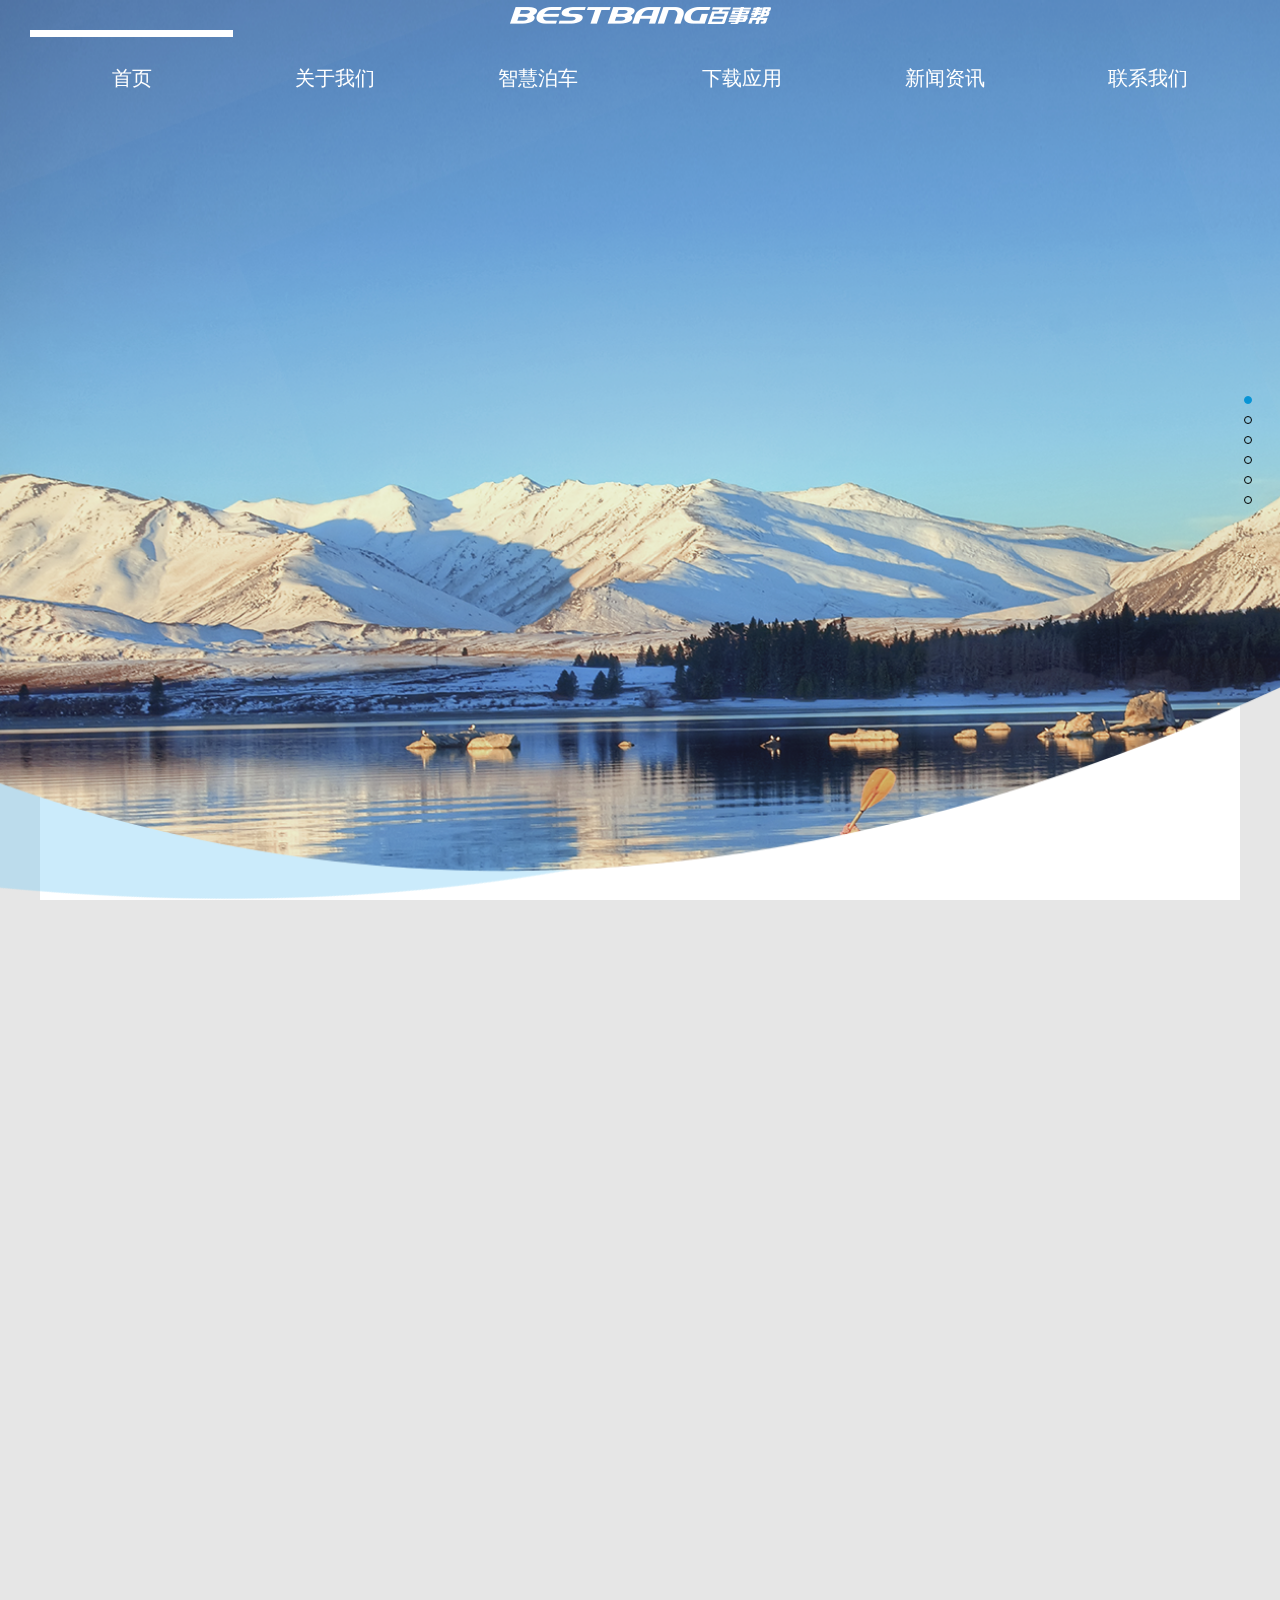
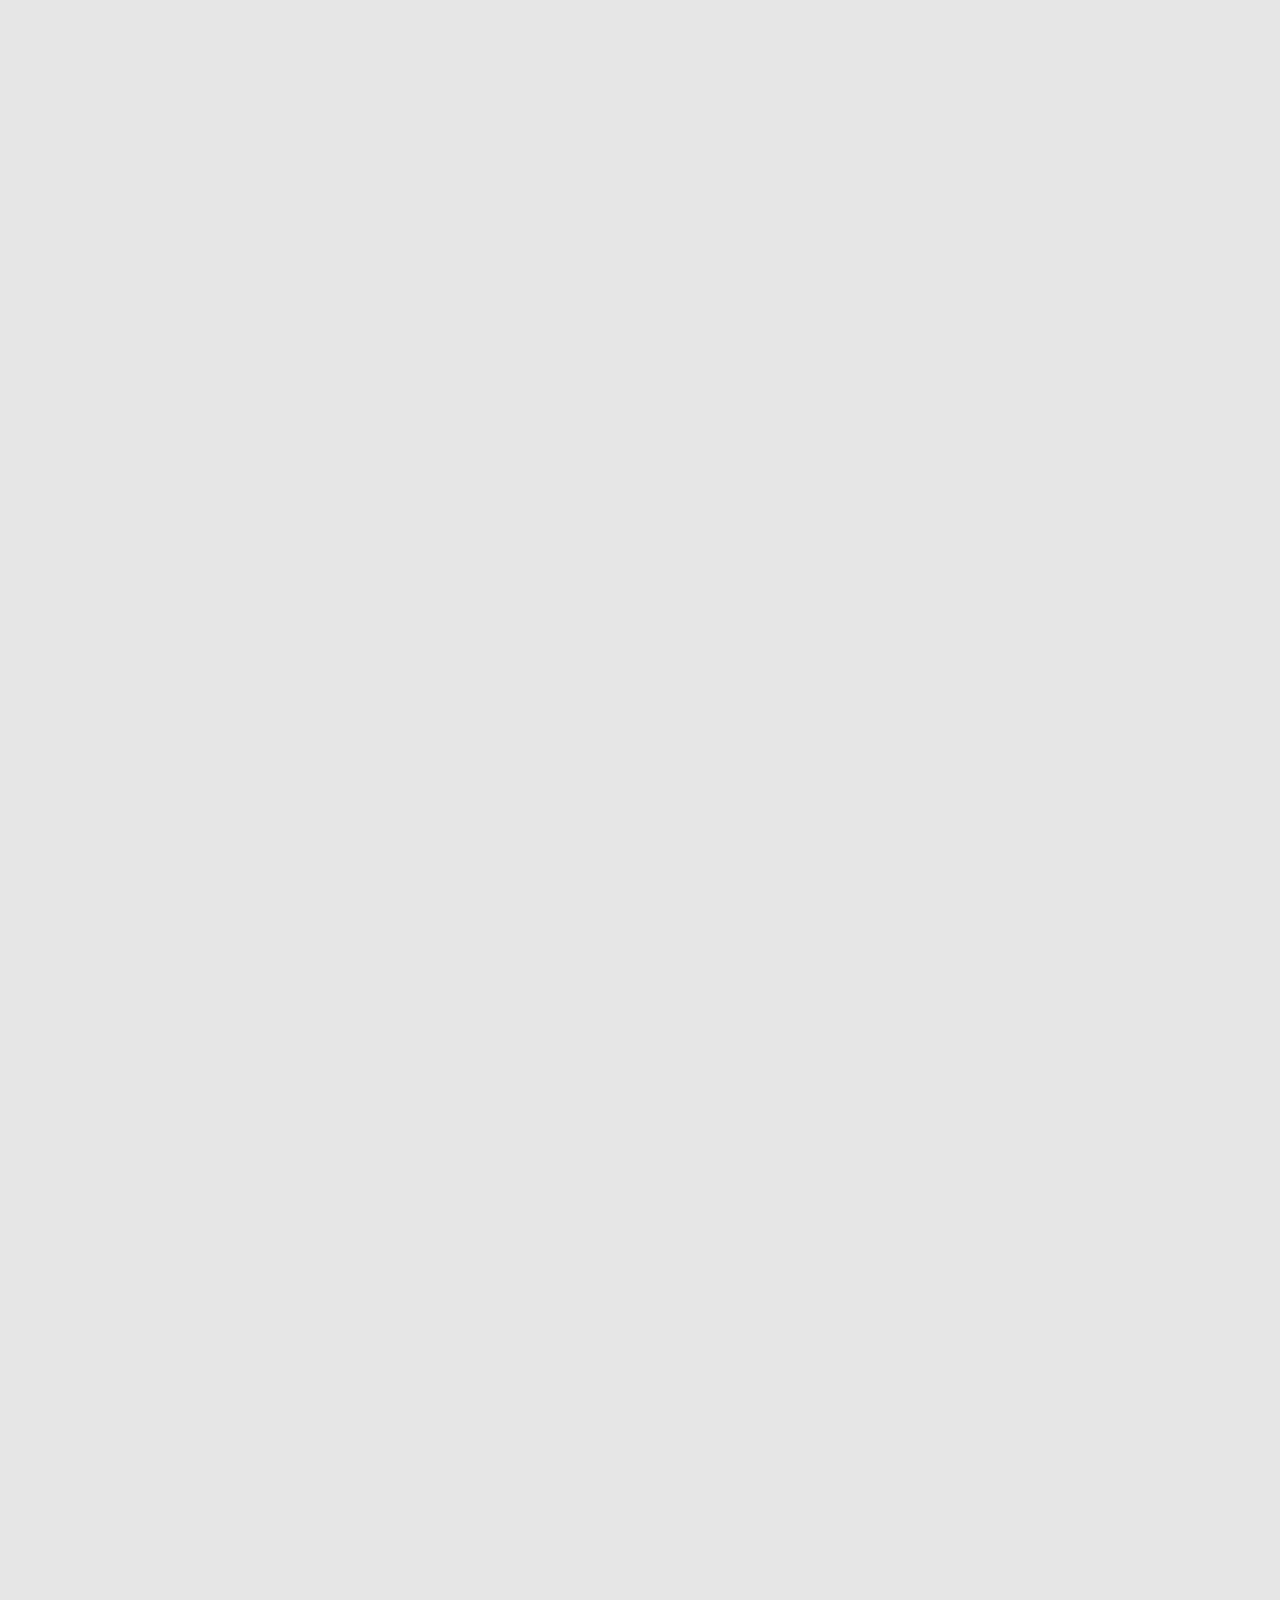
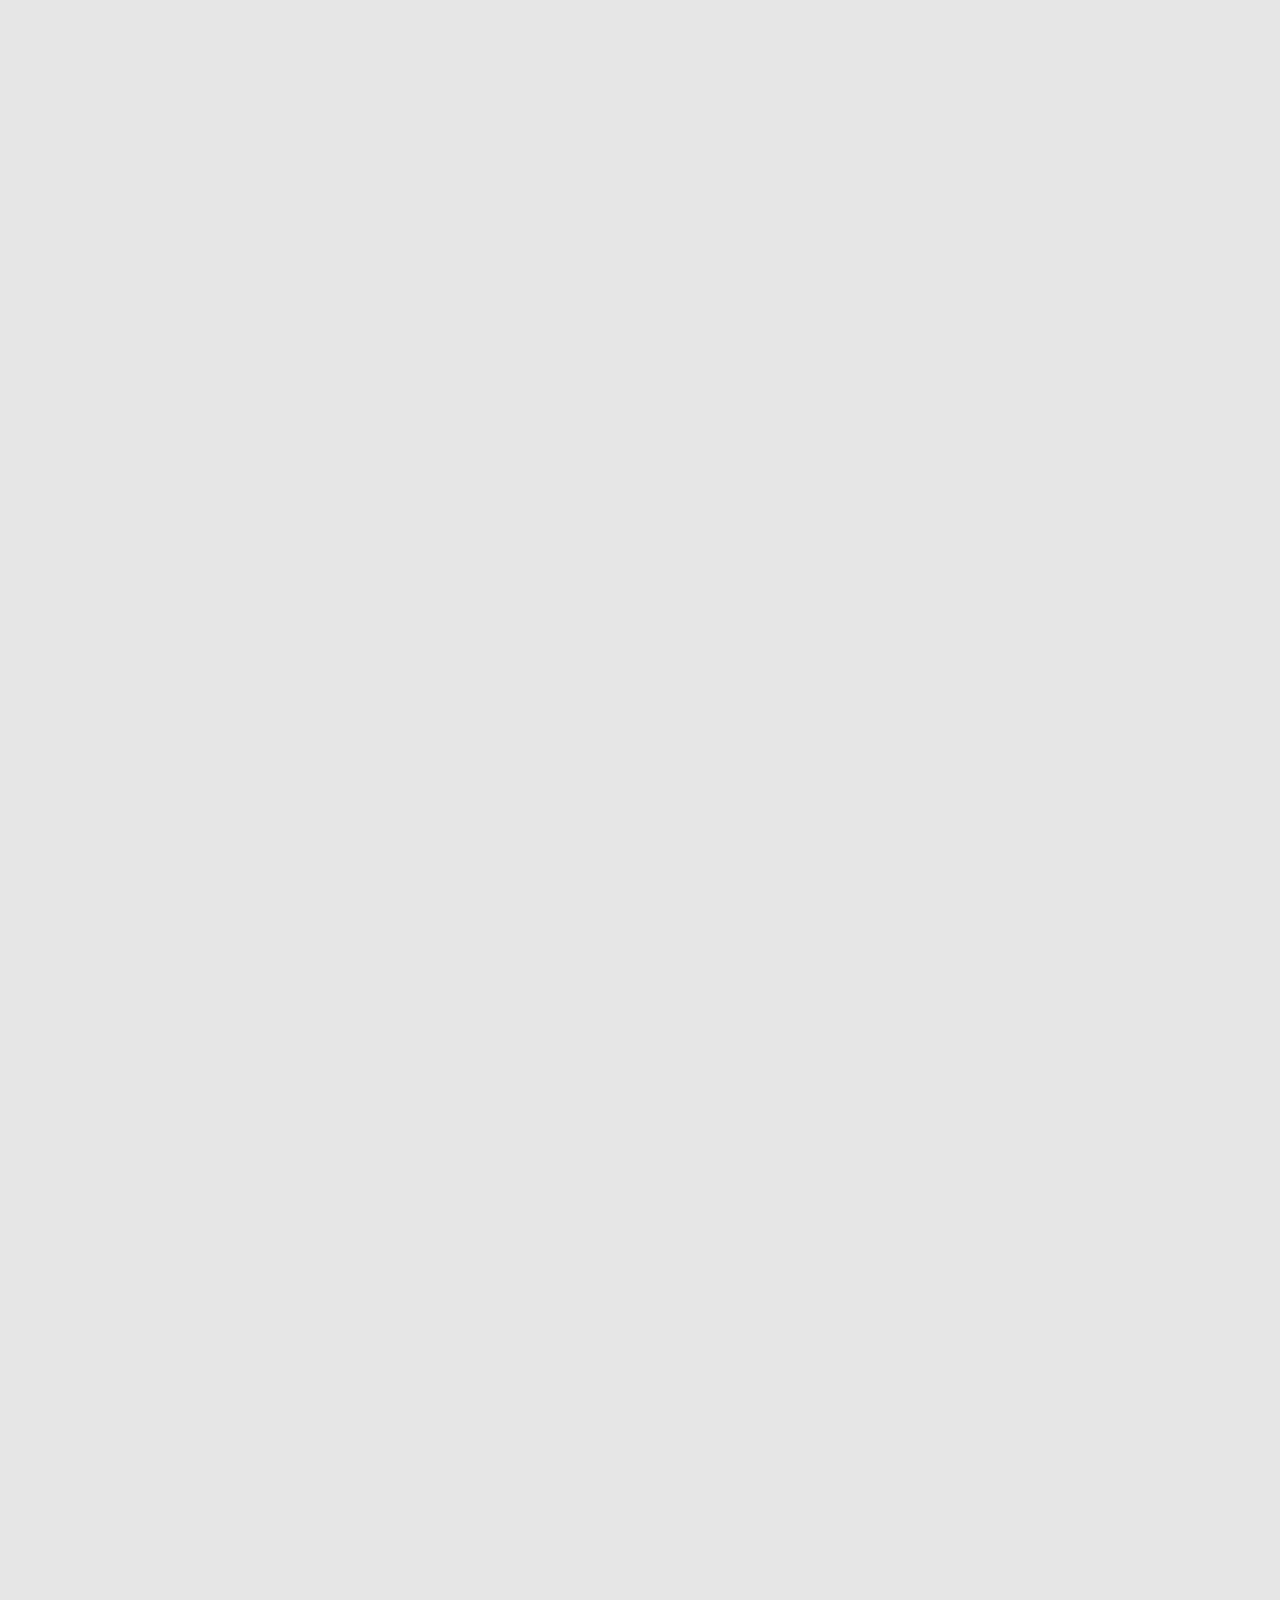
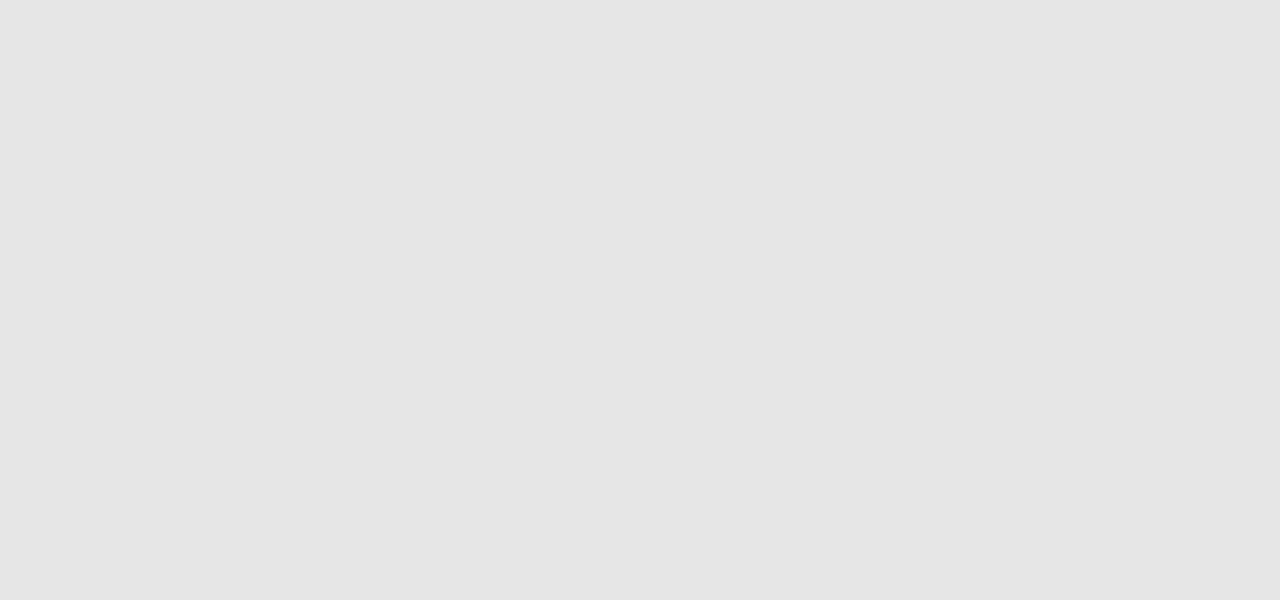
<file: BESTBANG/index.html>
<!doctype html>
<html lang="en">
<head>
    <meta charset="UTF-8">
    <meta name="viewport"
          content="width=device-width, user-scalable=no, initial-scale=1.0, maximum-scale=1.0, minimum-scale=1.0">
    <meta http-equiv="X-UA-Compatible" content="ie=edge">
    <title>BESTBANG</title>
    <link rel="stylesheet" href="css/jquery.fullPage.css">
    <link rel="stylesheet" href="css/index.css">
    <link rel="stylesheet" href="css/media.css">
</head>
<body id="index">
    <!--滚动屏-->
    <div id="dowebok">
        <div class="section section1">
            <div class="first-bg"></div>
            <div class="banner">
                <img data-src="images/banner.webp" alt="">
            </div>
        </div>
        <div class="section section2">
           <div class="secondMain">
               <p class="second-title">关于我们</p>
               <div class="second-p1"></div>
               <p class="second-title1">生活不止眼前的苟且还有诗和远方</p>
               <div class="second-con">
                    <p>山西百事帮科技股份有限公司，百事帮宣传图片是山西首家也是惟一一家国家电子商务示范企业。企业成立于2011年8月，拥有独立研发前山西百事帮科技股份有限公司，百事帮宣传图片是山西首家也是惟一一家国家电子商务示范企业。企业成立于2011年8月，拥有独立研发前山西百事帮科技股份有限公司，百事帮宣传图片是山西首家也是惟一一家国家电子商务示范企业。企业成立于2011年8月，拥有独立研发前山西百事帮科技股份有限公司，百事帮宣传图片是山西首家也是惟一一家国家电子商务示范企业。企业成立于2011年8月，拥有独立研发前山西百事帮科技股份有限公司，百事帮宣传图片是山西首家也是惟一一家国家电子商务示范企业。企业成立于2011年8月，拥有独立研发前山西百事帮科技股份有限公司，百事帮宣传图片是山西首家也是惟一一家国家电子商务示范企业。企业成立于2011年8月，拥有独立研发前</p>
               </div>
           </div>
            <div class="second-yuansu">
                <img data-src="images/yuansu.png" alt="">
            </div>
        </div>
        <div class="section section3">
            <div class="thirdMain">
                <p class="second-title">智慧泊车</p>
                <div class="third-p2"></div>
                <p class="second-title1">生活不止眼前的苟且还有诗和远方</p>

            </div>
            <div class="third-con">
                <div class="third-yuan">
                    <ul>
                        <li>
                            <div class="liCon">
                                <a href="boCar.html">
                                    <div class="icon icon1">
                                        <img data-src="images/icon1.png" alt="">
                                    </div>
                                </a>
                                <div class="third-conzi">
                                    <p>ONSUL</p>
                                    <p>TANTMORE</p>
                                    <p class="third-zi-name">平台架构</p>
                                </div>
                            </div>

                        </li>
                        <li>
                            <div class="liCon">
                                <a href="boCar.html">
                                    <div class="icon icon1">
                                        <img data-src="images/icon2.png" alt="">
                                    </div>
                                </a>
                                <div class="third-conzi">
                                    <p>ONSUL</p>
                                    <p>TANTMORE</p>
                                    <p class="third-zi-name">平台架构</p>
                                </div>
                            </div>

                        </li>
                        <li>
                            <div class="liCon">
                                <a href="boCar.html">
                                    <div class="icon icon1">
                                        <img data-src="images/icon3.png" alt="">
                                    </div>
                                </a>
                                <div class="third-conzi">
                                    <p>ONSUL</p>
                                    <p>TANTMORE</p>
                                    <p class="third-zi-name">平台架构</p>
                                </div>
                            </div>

                        </li>
                        <li>
                            <div class="liCon">
                                <a href="boCar.html">
                                    <div class="icon icon1">
                                        <img data-src="images/icon4.png" alt="">
                                    </div>
                                </a>
                                <div class="third-conzi">
                                    <p>ONSUL</p>
                                    <p>TANTMORE</p>
                                    <p class="third-zi-name">平台架构</p>
                                </div>
                            </div>

                        </li>
                    </ul>
                </div>
            </div>
        </div>
        <div class="section section4">
          <div class="fourth-main">
              <p class="second-title">下载应用</p>
              <div class="fourth-p"></div>
              <p class="second-title1">生活不止眼前的苟且还有诗和远方</p>
          </div>
            <div class="fourth-con">
                <div class="slide">
                    <div class="slide1-main">
                        <ul>
                            <li>
                                <a href="">
                                    <div class="slide-p">
                                        <img data-src="images/1.png" />
                                        <span>APP</span>
                                        <h3>MEIBA 美吧</h3>
                                    </div>
                                </a>
                                <p class="slide-title">百事帮美吧</p>
                                <p class="long">美吧是针对爱美女士和男士推出的一款可以在线 就近选择美容美发店铺 浏览技师及其作品、预约 美容美发技师的一款APP应用</p>
                            </li>
                            <li>
                                <a href="">
                                    <div class="slide-p">
                                        <img data-src="images/1.png" />
                                        <span>APP</span>
                                        <h3>MEIBA 美吧</h3>
                                    </div>
                                </a>
                                <p class="slide-title">百事帮美吧</p>
                                <p class="long">美吧是针对爱美女士和男士推出的一款可以在线 就近选择美容美发店铺 浏览技师及其作品、预约 美容美发技师的一款APP应用</p>
                            </li>
                            <li>
                                <a href="">
                                    <div class="slide-p">
                                        <img data-src="images/1.png" />
                                        <span>APP</span>
                                        <h3>MEIBA 美吧</h3>
                                    </div>
                                </a>
                                <p class="slide-title">百事帮美吧</p>
                                <p class="long">美吧是针对爱美女士和男士推出的一款可以在线 就近选择美容美发店铺 浏览技师及其作品、预约 美容美发技师的一款APP应用</p>
                            </li>

                        </ul>
                    </div>
                </div>
            </div>
        </div>
        <div class="section  section5">
            <div class="fifth-right">
                <img data-src="images/fifth-right.jpg" alt="">
            </div>
           <div class="fifth-main">
                <h4>HIGH USING ADVANCED</h4>
               <p>协助伙伴创造价值，满足客户的个性需求</p>
               <p class="fifth-english">After three years development, the company has established Internet talents training bases in Beijing, Shanxi, Shanxi and other regions.
               </p>
               <div class="fifth-p">
                   <img data-src="images/fitth.png" alt="">
               </div>
           </div>

        </div>
        <div class="section  section6">
           <div class="sixth-main">
               <p class="second-title">新闻资讯</p>
               <div class="sixth-p"></div>
               <p class="second-title1">生活不止眼前的苟且还有诗和远方</p>
               <div class="sixth-con">
                    <div class="sixth-con-left">
                        <ul>
                            <li>
                                <img data-src="images/six-1.jpg" alt="">
                            </li>
                            <li><img data-src="images/banner.png" alt=""></li>
                            <li>
                                <img data-src="images/yuansu.png" alt="">
                            </li>
                        </ul>
                    </div>
                   <div class="sixth-con-right">
                       <ul>
                           <li>
                               <a href="newCon.html">
                             <div class="six-li-left">
                                 <p>01/喜宴预定APP</p>
                                 <p class="six-li-left-con">预定婚宴APP，致力于打造酒店餐饮业领域的垂直平台，专注为用
                                     户提供个性化的婚宴预订服务。与此同时又为酒店、
                                     婚庆等企业客户提供专业
                                     多样化的商务信息。将构建一个移动端APP信息等闭环</p>
                             </div>
                               <div class="six-li-right">
                                   <img data-src="images/six-1.jpg" alt="">
                               </div>
                               </a>
                           </li>
                           <li>
                               <a href="newCon.html">
                               <div class="six-li-left">
                                   <p>01/喜宴预定APP</p>
                                   <p class="six-li-left-con">预定婚宴APP，致力于打造酒店餐饮业领域的垂直平台，专注为用
                                       户提供个性化的婚宴预订服务。与此同时又为酒店、
                                       婚庆等企业客户提供专业
                                       多样化的商务信息。将构建一个移动端APP信息等闭环</p>
                               </div>
                               <div class="six-li-right">
                                   <img data-src="images/six-1.jpg" alt="">
                               </div>
                               </a>
                           </li>
                           <li>
                               <a href="newCon.html">
                               <div class="six-li-left">
                                   <p>01/喜宴预定APP</p>
                                   <p class="six-li-left-con">预定婚宴APP，致力于打造酒店餐饮业领域的垂直平台，专注为用
                                       户提供个性化的婚宴预订服务。与此同时又为酒店、
                                       婚庆等企业客户提供专业
                                       多样化的商务信息。将构建一个移动端APP信息等闭环</p>
                               </div>
                               <div class="six-li-right">
                                   <img data-src="images/six-1.jpg" alt="">
                               </div>
                               </a>
                           </li>
                       </ul>
                   </div>
               </div>
           </div>
            <div class="footer">
                <div class="footer-main">
                    <div class="footer-left">
                        <h3>BESTBANG百事帮</h3>
                        <p class="callme">请联系我们</p>
                        <p>电话：88888-8888</p>
                        <p>邮箱：8888888@qq.com</p>
                        <p>地址：山西省太原市高新电商产业园1006</p>
                    </div>
                    <div class="footer-right">
                        <p>太原市公安局小店分局备案编号:</p>
                        <p> <span> Copyright</span> <span class="mid">©</span> <span>2013-2017  DREAM</span></p>
                    </div>
                </div>
            </div>
        </div>
      <!--  <div class="section  section7">
            <div class="seven-main">
                &lt;!&ndash;    <div class="seven-p"></div>&ndash;&gt;
                <p class="second-title">联系我们</p>
                <div class="seven-pic"></div>
                <p class="second-title1">生活不止眼前的苟且还有诗和远方</p>
                <div class="seven-con">
                    <ul>
                        <li>
                            <p>400-8888</p>
                            <p>联系电话</p>
                        </li>
                        <li>
                            <p>89702834@qq.com</p>
                            <p>企业邮箱</p>
                        </li>
                        <li>
                            <p>太原市电商产业园1006</p>
                            <p>企业地址</p>
                        </li>
                        <li>
                            <p>400-8888</p>
                            <p>Began in the year  </p>
                        </li>
                    </ul>
                    <div class="yuansu"></div>

                </div>
                <div class="seven-footer">
                    <div class="seven-footer1">
                        太原市公安局小店分局备案编号:
                    </div>
                    <div class="seven-footer1">
                       <span> Copyright</span> <span class="mid">©</span> <span>2013-2017  DREAM</span>
                    </div>
                </div>
            </div>

        </div>-->

    </div>
    <!--导航-->
    <div class="navBox">
            <div class="logo"></div>
            <div class="nav nav1">
                <ul>
                    <li><a href="index.html">首页</a>
                        <div class="nav-tip"></div>
                    </li>
                    <li><a href="about.html">关于我们</a></li>
                    <li><a href="boCar.html">智慧泊车</a></li>
                    <li><a href="#">下载应用</a></li>
                    <li><a href="newsList.html">新闻资讯</a></li>
                    <li><a href="contact.html">联系我们</a></li>
                    <div class="nav-top"></div>
                </ul>
            </div>
        <div class="nav nav2">
            <ul>
                <li><a href="index.html">首页</a>
                    <div class="nav-tip"></div>
                </li>
                <li><a href="boCar.html">智慧泊车</a></li>
                <li><a href="">下载应用</a></li>
                <div class="nav-top"></div>
            </ul>
            <div class="humbuger">
                <li></li>
                <li></li>
                <li></li>
                <div class="div">
                    <li><a href="about.html">关于我们</a></li>
                    <li><a href="newsList.html">新闻资讯</a></li>
                    <li><a href="contact.html">联系我们</a></li>
                </div>
            </div>
        </div>
    </div>
</body>
<script src="js/jquery-1.8.3.min.js"></script>
<script src="js/jquery.fullpage.min.js"></script>
<script src="js/jquery.lazyload.min.js"></script>
<script src="js/index.js"></script>
<script>
    $('#dowebok').fullpage({
        sectionsColor: ['#e6e6e6', '#e6e6e6', '#e6e6e6', '#e6e6e6','#e6e6e6','#e6e6e6','#e6e6e6'],
        'navigation': true,
        navigationTooltips:['BESTBANG','关于我们','智慧泊车','下载应用','INTRDUCE','新闻资讯','联系我们'],
        afterLoad:function (anchorLink, index) {
            if(index==1){
                $("#index .navBox").css("background","");
                $(".humbuger .div").css("background","rgba(255, 255, 255, 0.49)");
            }else{
                $("#index .navBox").css("background","#7ecef4");
                $(".humbuger .div").css("background","#7ecef4");
            }
            if(index==2){
                $('#index .secondMain').css('padding-top',"200px");
                $('#index .secondMain *').css("opacity","1")
            }

            if(index==4){
                var width=$(window).width();
               if(width<400){
                   $("#index .fourth-con").css("height","553px")
               }else{
                   $("#index .fourth-con").css("height","432px")
               }


            }
            if(index==5){
                $("#index .fifth-right").css("height","678px")
            }
        },
        onLeave:function (anchorLink, index,direction) {
            if(index==1||3){
                $('#index .secondMain *').css("opacity","0")
            }
            if(index==3||5){
                $("#index .fourth-con").css("height","0")
            }
            if(index==4||6){
                $("#index .fifth-right").css("height","0")
            }
        },
        slidesNavigation:true,
    });

//屏幕小于1024取消fullpage
    $(window).resize(function(){
        autoScrolling();
    });

    function autoScrolling(){
        var $ww = $(window).width();
        if($ww < 1024){
            $.fn.fullpage.setAutoScrolling(false);
        } else {
            $.fn.fullpage.setAutoScrolling(true);
        }
    }

    autoScrolling();

    function isIE() { //ie?
        if (!!window.ActiveXObject || "ActiveXObject" in window)
        {//是ie
            $(".banner").empty();
            $(".banner").append('  <img data-src="images/banner.png" alt="">')
        }
        else{
//不是ie
        }

    }
    isIE();

    //汉堡包点击
    $(".humbuger").click(function () {
        $(".humbuger .div").slideToggle()
    })
</script>
</html>
</file>
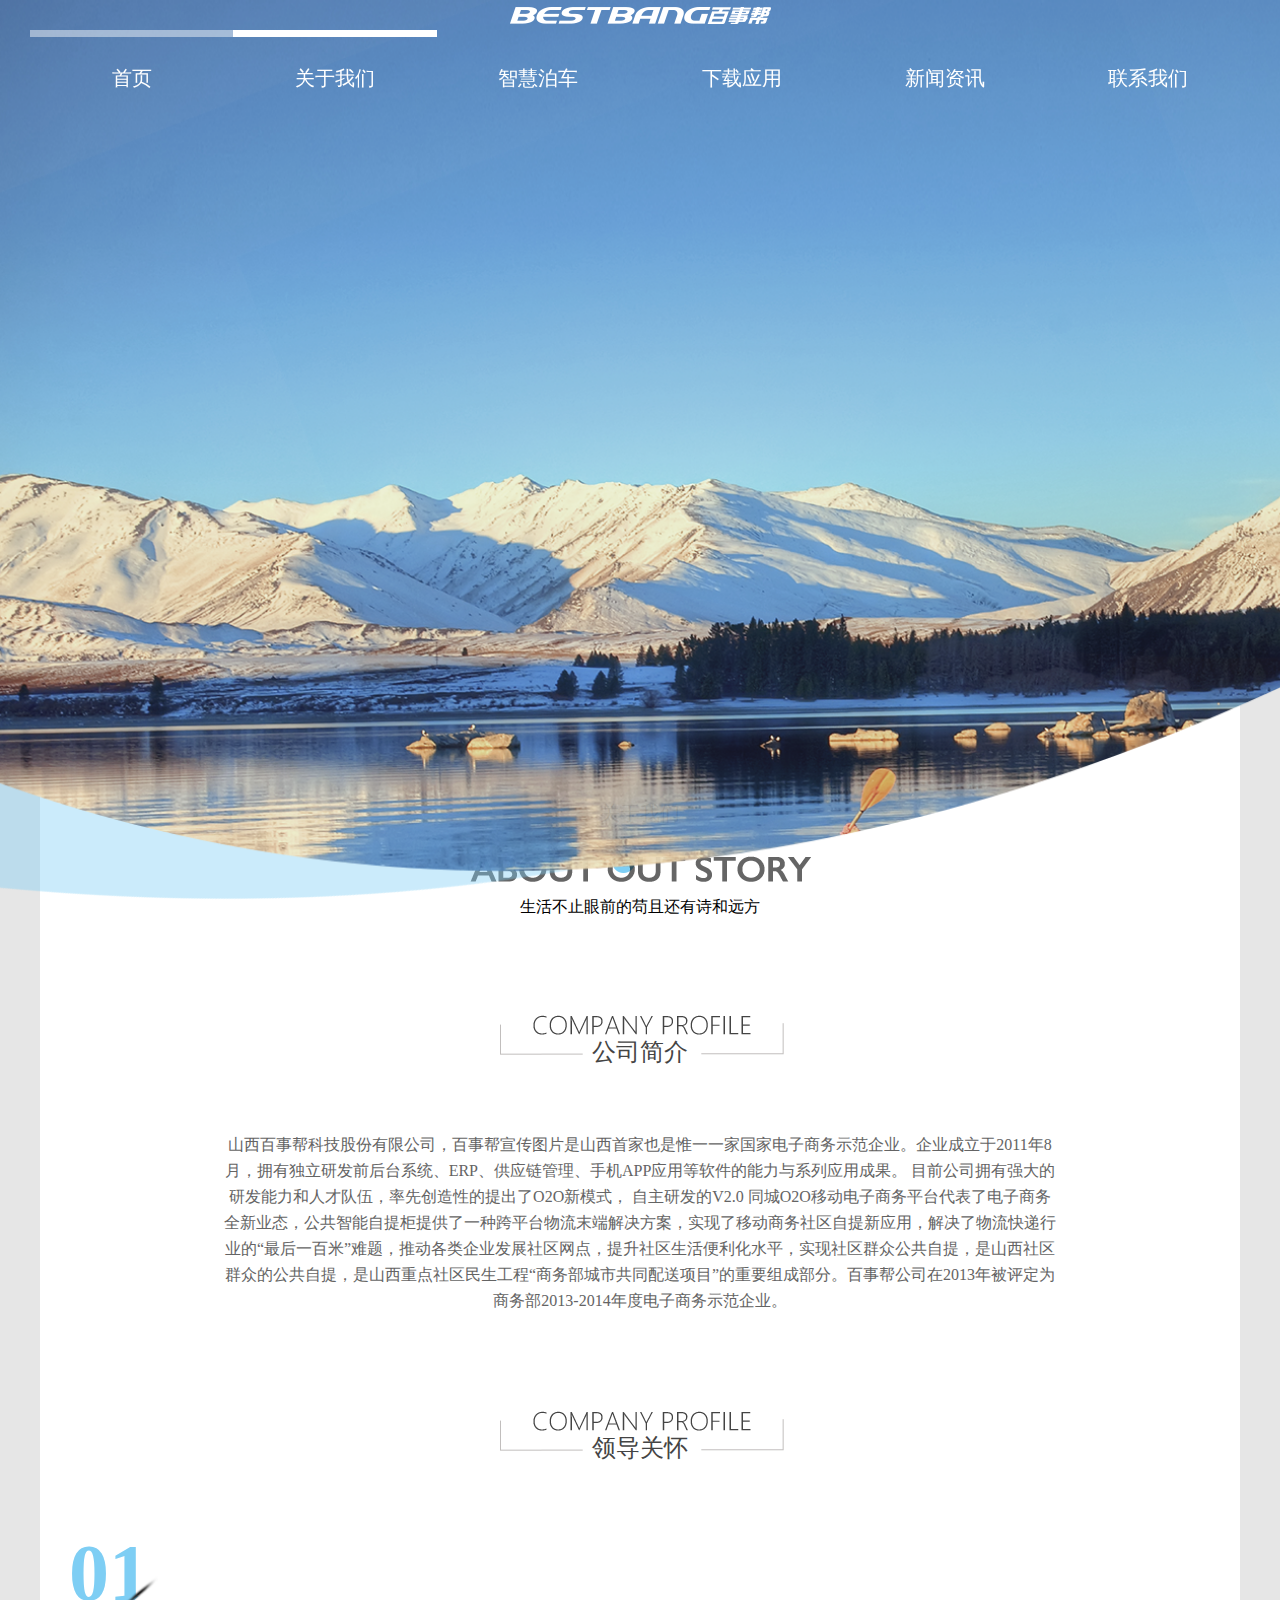
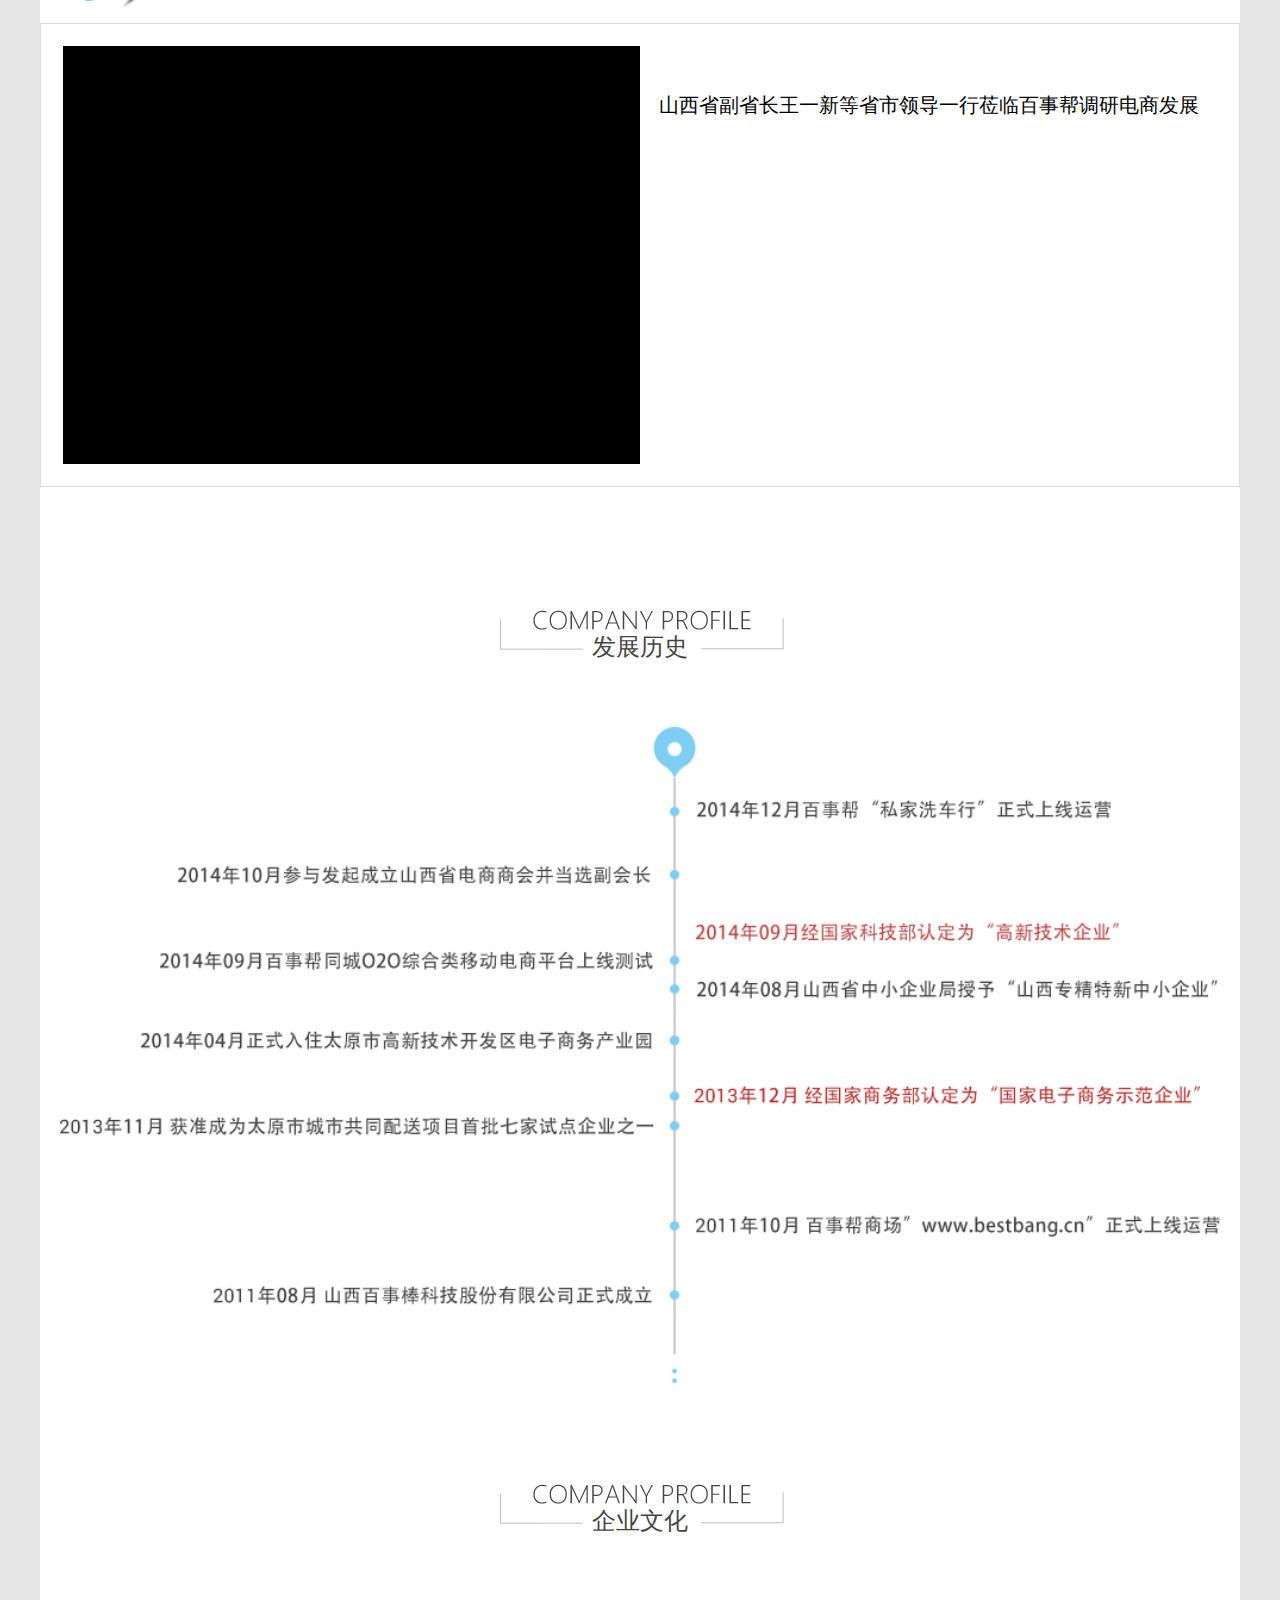
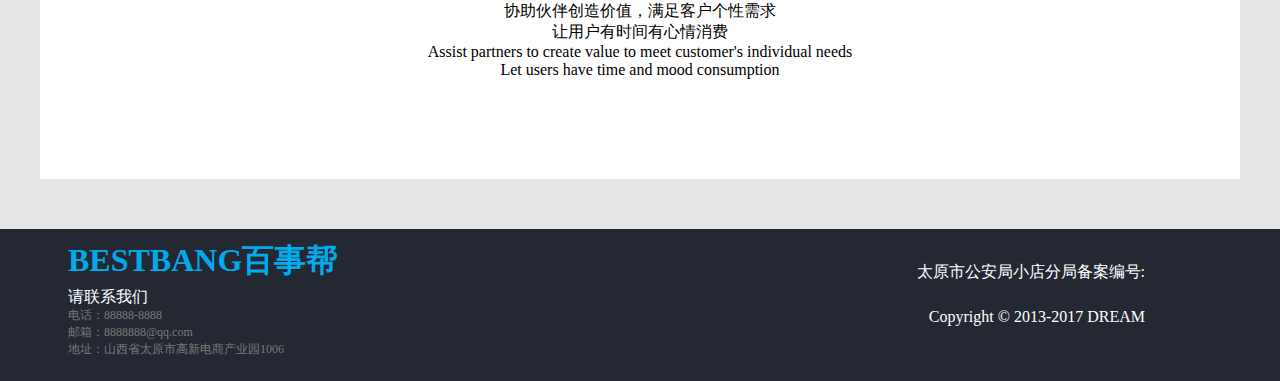
<file: BESTBANG/about.html>
<!doctype html>
<html lang="en">
<head>
    <meta charset="UTF-8">
    <meta name="viewport"
          content="width=device-width, user-scalable=no, initial-scale=1.0, maximum-scale=1.0, minimum-scale=1.0">
    <meta http-equiv="X-UA-Compatible" content="ie=edge">
    <title>关于我们</title>
    <link rel="stylesheet" href="css/index.css">
    <link rel="stylesheet" href="css/media.css">
</head>
<body id="about">
<div class="bigBox">
<div class="main">
          <p class="title">关于我们</p>
    <div class="title-p"></div>
    <p>生活不止眼前的苟且还有诗和远方</p>

    <div class="con1-title">
        <p>公司简介</p>
    </div>
    <div class="about-con1">
        <p>山西百事帮科技股份有限公司，百事帮宣传图片是山西首家也是惟一一家国家电子商务示范企业。企业成立于2011年8月，拥有独立研发前后台系统、ERP、供应链管理、手机APP应用等软件的能力与系列应用成果。 目前公司拥有强大的研发能力和人才队伍，率先创造性的提出了O2O新模式， 自主研发的V2.0 同城O2O移动电子商务平台代表了电子商务全新业态，公共智能自提柜提供了一种跨平台物流末端解决方案，实现了移动商务社区自提新应用，解决了物流快递行业的“最后一百米”难题，推动各类企业发展社区网点，提升社区生活便利化水平，实现社区群众公共自提，是山西社区群众的公共自提，是山西重点社区民生工程“商务部城市共同配送项目”的重要组成部分。百事帮公司在2013年被评定为商务部2013-2014年度电子商务示范企业。</p>
    </div>
    <div class="con1-title">
        <p>领导关怀</p>
    </div>
    <div class="con2">
        <ul>
            <li>
                <div class="xuhao">
                    <p>01</p>
                    <div class="shadow">
                        <div class="shadow1"></div>
                    </div>
                </div>
                <div class="li-con">
                    <div class="li-img"></div>
                    <div class="li-contain">
                        <p>山西省副省长王一新等省市领导一行莅临百事帮调研电商发展</p>
                    </div>
                </div>
            </li>




        </ul>
    </div>
    <div class="con1-title">
        <p>发展历史</p>
    </div>
    <div class="history-con">
        <img src="images/history.png" alt="">
        <!--<div class="history-mid">
            <div class="mid-top"></div>
            <div class="mid-bottom">
                <p>.</p>
                <p>.</p>
                <p>.</p>
            </div>
        </div>
        <div class="history-li">
            <ul>
                <li>
                    <div class="his-con">
                        <p>22四大皆空挥洒丹江口市端口号就开始就是大萨达所多实木地板快捷键什么的是的撒多客户都是你的说的是你的那么小才22222四大皆空挥洒丹江口市端口号就开始就是大萨达所多实木地板快捷键什么的是的撒多客户都是你的说的是你的那么小才222</p>
                        <div class="spot">

                        </div>
                    </div>

                </li>
                <li>
                    <div class="his-con">
                        <p>333</p>
                        <div class="spot"></div>
                    </div>
                </li>
                <li>
                    <div class="his-con">
                        <p>333</p>
                        <div class="spot"></div>
                    </div>
                </li>
                <li>
                    <div class="his-con">
                        <p>333</p>
                        <div class="spot"></div>
                    </div>
                </li> <li>
                <div class="his-con">
                    <p>333</p>
                    <div class="spot"></div>
                </div>
            </li> <li>
                <div class="his-con">
                    <p>333</p>
                    <div class="spot"></div>
                </div>
            </li> <li>
                <div class="his-con">
                    <p>333</p>
                    <div class="spot"></div>
                </div>
            </li> <li>
                <div class="his-con">
                    <p>333</p>
                    <div class="spot"></div>
                </div>
            </li> <li>
                <div class="his-con">
                    <p>333</p>
                    <div class="spot"></div>
                </div>
            </li>





            </ul>
        </div>-->
    </div>
    <div class="con1-title">
        <p>企业文化</p>
    </div>
    <div class="culture">
    <p>协助伙伴创造价值，满足客户个性需求</p>
    <p>  让用户有时间有心情消费</p>
    <p>Assist partners to create value to meet customer's individual needs</p>
    <p>  Let users have time and mood consumption</p>
    </div>
</div>
<div class="footer">
    <div class="footer-main">
        <div class="footer-left">
            <h3>BESTBANG百事帮</h3>
            <p class="callme">请联系我们</p>
            <p>电话：88888-8888</p>
            <p>邮箱：8888888@qq.com</p>
            <p>地址：山西省太原市高新电商产业园1006</p>
        </div>
        <div class="footer-right">
            <p>太原市公安局小店分局备案编号:</p>
            <p> <span> Copyright</span> <span class="mid">©</span> <span>2013-2017  DREAM</span></p>
        </div>
    </div>
</div>
</div>
<div class="banner">
    <img src="images/banner.webp" alt="">
</div>
<div class="header">
    <div class="logo"></div>
    <div class="nav nav1">
        <ul>
            <li><a href="index.html">首页</a></li>
            <li><a href="about.html">关于我们</a>
                <div class="nav-tip"></div>
            </li>
            <li><a href="boCar.html">智慧泊车</a></li>
            <li><a href="#">下载应用</a></li>
            <li><a href="newsList.html">新闻资讯</a></li>
            <li><a href="contact.html">联系我们</a></li>
            <div class="nav-top"></div>
        </ul>
    </div>
    <div class="nav nav2">
        <ul>
            <li><a href="index.html">首页</a>
            </li>
            <li><a href="boCar.html">智慧泊车</a></li>
            <li><a href="">下载应用</a></li>
            <div class="nav-top"></div>
        </ul>
        <div class="humbuger">
            <li></li>
            <li></li>
            <li></li>
            <div class="div">
                <li><a href="about.html">关于我们</a></li>
                <li><a href="newsList.html">新闻资讯</a></li>
                <li><a href="contact.html">联系我们</a></li>
            </div>
        </div>
    </div>
</div>

</body>
<script src="js/jquery-1.8.3.min.js"></script>
<script src="js/index.js"></script>
<script>
    function isIE() { //ie?
        if (!!window.ActiveXObject || "ActiveXObject" in window)
        {//是ie
            $(".banner").empty();
            $(".banner").append('  <img src="images/banner.png" alt="">')
        }
        else{
//不是ie
        }

    }
    isIE();
    $(function () {
        var historyHight=$("#about .history-li").css("height");

        $(".history-mid").css("height",historyHight);
        var scHeight=$(window).height();
        $(".banner").css("height",scHeight)
    })
    //获取历史的高度
    window.onresize=function(){
        var historyHight=$("#about .history-li").css("height");

        $(".history-mid").css("height",historyHight);
        var scHeight=$(window).height();
        $(".banner").css("height",scHeight)
    }

    //汉堡包点击
    $(".humbuger").click(function () {
        $(".humbuger .div").slideToggle()
    })

    //监听页面滚动到一定高度显示导航的背景色
    $(window).bind("scroll", function () {
        var sTop = $(window).scrollTop();
        var sTop = parseInt(sTop);
        if (sTop >= 600) {
            $(".header").css("background","#7ecef4");
            $(".navBox").css("background","#7ecef4");
            $(".humbuger .div").css("background","#7ecef4");
        }
        else {
            $(".header").css("background","unset");
            $(".navBox").css("background","unset");
            $(".humbuger .div").css("background","rgba(255, 255, 255, 0.49)");
        }
    });


</script>
</html>
</file>
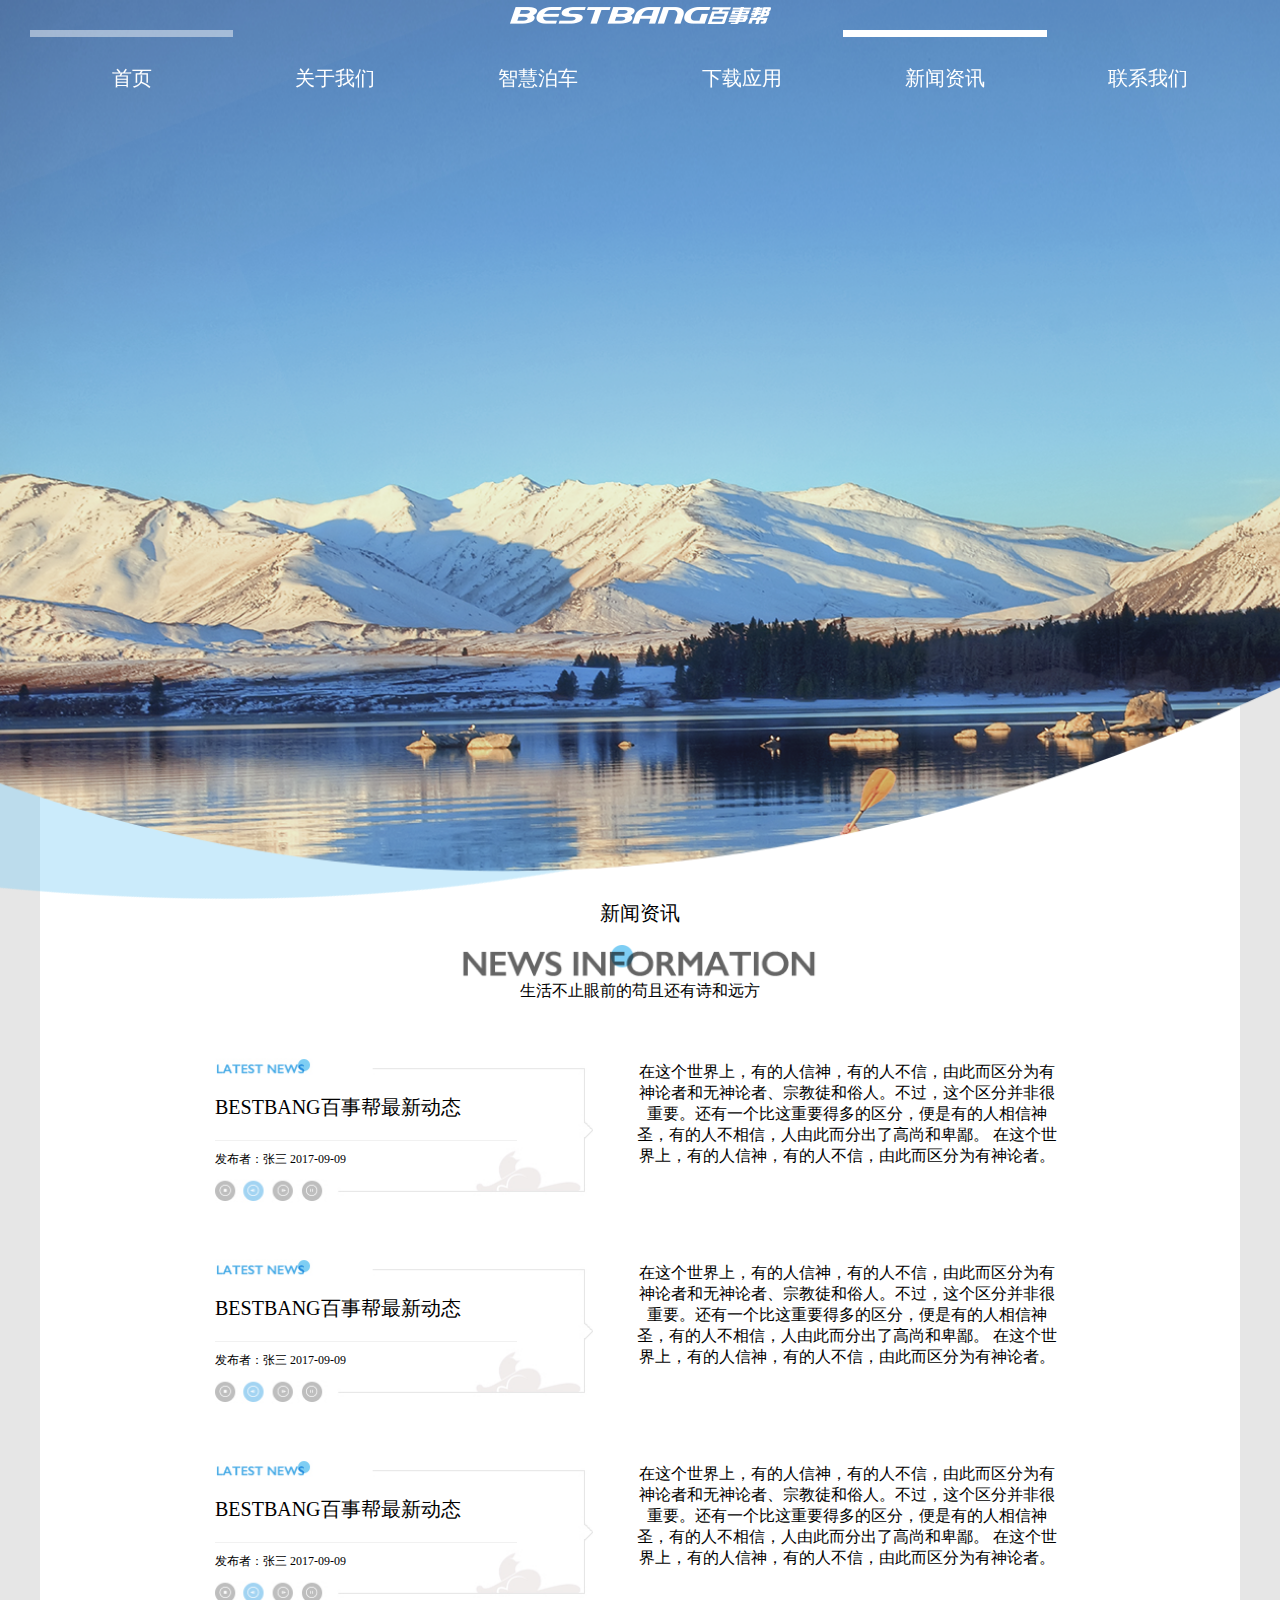
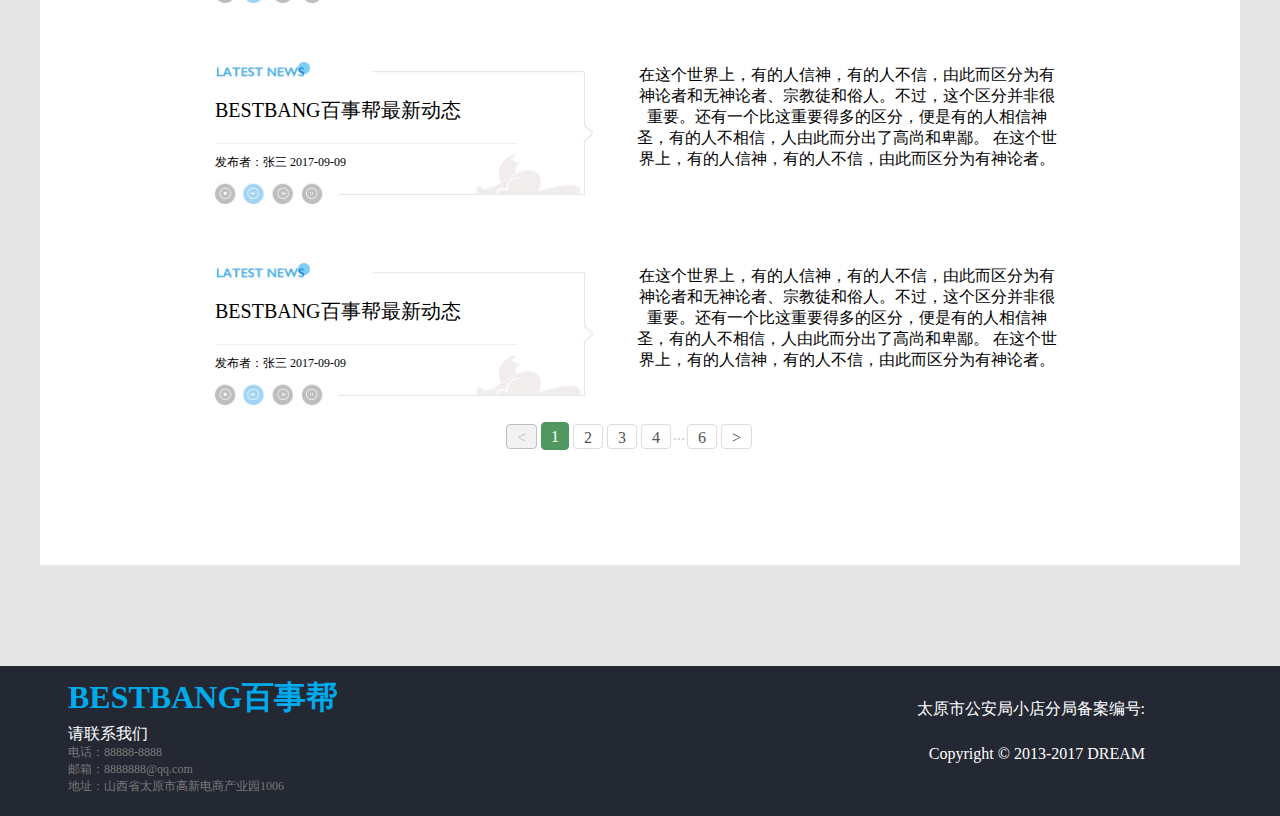
<file: BESTBANG/newsList.html>
<!doctype html>
<html lang="en">
<head>
    <meta charset="UTF-8">
    <meta name="viewport"
          content="width=device-width, user-scalable=no, initial-scale=1.0, maximum-scale=1.0, minimum-scale=1.0">
    <meta http-equiv="X-UA-Compatible" content="ie=edge">
    <title>新闻资讯</title>
    <link rel="stylesheet" href="css/index.css">
    <link rel="stylesheet" href="css/paging.css">
    <link rel="stylesheet" href="css/media.css">
</head>
<body id="newList" style="position: relative;height: auto;">
<div class="bigBox">
    <div class="main">
        <p class="title">新闻资讯</p>
        <div class="title-p"></div>
        <p>生活不止眼前的苟且还有诗和远方</p>
        <div class="listCon">
            <ul>
                <li>
                <div class="li-left">
                    <p><a href="newCon.html">BESTBANG百事帮最新动态</a></p>
                    <div class="li-fen"></div>
                    <p>发布者：<span>张三</span> <span>2017-09-09</span></p>
                </div>
                <div class="li-right">
                    <p>在这个世界上，有的人信神，有的人不信，由此而区分为有神论者和无神论者、宗教徒和俗人。不过，这个区分并非很重要。还有一个比这重要得多的区分，便是有的人相信神圣，有的人不相信，人由此而分出了高尚和卑鄙。
                        在这个世界上，有的人信神，有的人不信，由此而区分为有神论者。</p>
                </div>
            </li>
                <li>
                    <div class="li-left">
                        <p><a href="newCon.html">BESTBANG百事帮最新动态</a></p>
                        <div class="li-fen"></div>
                        <p>发布者：<span>张三</span> <span>2017-09-09</span></p>
                    </div>
                    <div class="li-right">
                        <p>在这个世界上，有的人信神，有的人不信，由此而区分为有神论者和无神论者、宗教徒和俗人。不过，这个区分并非很重要。还有一个比这重要得多的区分，便是有的人相信神圣，有的人不相信，人由此而分出了高尚和卑鄙。
                            在这个世界上，有的人信神，有的人不信，由此而区分为有神论者。</p>
                    </div>
                </li>
                <li>
                    <div class="li-left">
                        <p><a href="newCon.html">BESTBANG百事帮最新动态</a></p>
                        <div class="li-fen"></div>
                        <p>发布者：<span>张三</span> <span>2017-09-09</span></p>
                    </div>
                    <div class="li-right">
                        <p>在这个世界上，有的人信神，有的人不信，由此而区分为有神论者和无神论者、宗教徒和俗人。不过，这个区分并非很重要。还有一个比这重要得多的区分，便是有的人相信神圣，有的人不相信，人由此而分出了高尚和卑鄙。
                            在这个世界上，有的人信神，有的人不信，由此而区分为有神论者。</p>
                    </div>
                </li>
                <li>
                    <div class="li-left">
                        <p><a href="newCon.html">BESTBANG百事帮最新动态</a></p>
                        <div class="li-fen"></div>
                        <p>发布者：<span>张三</span> <span>2017-09-09</span></p>
                    </div>
                    <div class="li-right">
                        <p>在这个世界上，有的人信神，有的人不信，由此而区分为有神论者和无神论者、宗教徒和俗人。不过，这个区分并非很重要。还有一个比这重要得多的区分，便是有的人相信神圣，有的人不相信，人由此而分出了高尚和卑鄙。
                            在这个世界上，有的人信神，有的人不信，由此而区分为有神论者。</p>
                    </div>
                </li>
                <li>
                    <div class="li-left">
                        <p><a href="newCon.html">BESTBANG百事帮最新动态</a></p>
                        <div class="li-fen"></div>
                        <p>发布者：<span>张三</span> <span>2017-09-09</span></p>
                    </div>
                    <div class="li-right">
                        <p>在这个世界上，有的人信神，有的人不信，由此而区分为有神论者和无神论者、宗教徒和俗人。不过，这个区分并非很重要。还有一个比这重要得多的区分，便是有的人相信神圣，有的人不相信，人由此而分出了高尚和卑鄙。
                            在这个世界上，有的人信神，有的人不信，由此而区分为有神论者。</p>
                    </div>
                </li>
            </ul>
        </div>
        <!--分页器-->
        <div class="tcdPageCode"></div>
    </div>
</div>
<div class="footer">
    <div class="footer-main">
        <div class="footer-left">
            <h3>BESTBANG百事帮</h3>
            <p class="callme">请联系我们</p>
            <p>电话：88888-8888</p>
            <p>邮箱：8888888@qq.com</p>
            <p>地址：山西省太原市高新电商产业园1006</p>
        </div>
        <div class="footer-right">
            <p>太原市公安局小店分局备案编号:</p>
            <p> <span> Copyright</span> <span class="mid">©</span> <span>2013-2017  DREAM</span></p>
        </div>
    </div>
</div>
<div class="banner">
    <img src="images/banner.webp" alt="">
</div>
<div class="navBox">
    <div class="logo"></div>
    <div class="nav nav1">
        <ul>
            <li><a href="index.html">首页</a></li>
            <li><a href="about.html">关于我们</a></li>
            <li><a href="boCar.html">智慧泊车</a></li>
            <li><a href="#">下载应用</a></li>
            <li><a href="newsList.html">新闻资讯</a>
                <div class="nav-tip"></div>
            </li>
            <li><a href="contact.html">联系我们</a></li>
            <div class="nav-top"></div>
        </ul>
    </div>
    <div class="nav nav2">
        <ul>
            <li><a href="index.html">首页</a>
            </li>
            <li><a href="boCar.html">智慧泊车</a></li>
            <li><a href="">下载应用</a></li>
            <div class="nav-top"></div>
        </ul>
        <div class="humbuger">
            <li></li>
            <li></li>
            <li></li>
            <div class="div">
                <li><a href="about.html">关于我们</a></li>
                <li><a href="newsList.html">新闻资讯</a></li>
                <li><a href="contact.html">联系我们</a></li>
            </div>
        </div>
    </div>
</div>
</body>
<script src="js/jquery-1.8.3.min.js"></script>
<script src="js/jquery.page.js"></script>
<script src="js/index.js"></script>
<script>
    // 新闻列表页的分页器
    $(".tcdPageCode").createPage({
        pageCount:6,
        current:1,
        backFn:function(p){
            console.log(p);
        }
    });
    function isIE() { //ie?
        if (!!window.ActiveXObject || "ActiveXObject" in window)
        {//是ie
            $(".banner").empty();
            $(".banner").append('  <img src="images/banner.png" alt="">')
        }
        else{
//不是ie
        }

    }
    isIE();

    //汉堡包点击
    $(".humbuger").click(function () {
        $(".humbuger .div").slideToggle()
    })
    $(function () {
        var scHeight=$(window).height();
        $(".banner").css("height",scHeight)
    })
</script>
</html>
</file>
<file: BESTBANG/css/index.css>
/*base样式*/
html,body{
    margin:0;
    padding:0;
    width:100%;
    height:100%;
    background: #e6e6e6;
}
*{
    box-sizing: border-box;
}
ul,li{
    margin:0;
    padding:0;
    list-style: none;
}
p{
    margin:0;
    padding:0;
}
a{
    text-decoration: none;
}
/*导航*/
.navBox{
    width:100%;
    height:96px;
    position: fixed;
    top:0;
}
.banner{
    width: 100%;
    height: 830px;
/*    background: url(../images/banner.png) left no-repeat;
    background-size: cover;*/
    position: absolute;    top: 0;
    overflow: hidden;

}
.logo{
    width: 30%;
    height: 100%;
    background: url("../images/LOGO.png") center no-repeat;
    float: left;

}
.navBox{
    transition: all 0.5s linear;
    padding: 0 30px;
}
.nav{
    width:auto;
    height:100%;
   /* position: absolute;
    right:171px;*/
    float: right;
    position: relative;
}
.nav a{
    color: #fff;
}
.nav>ul{
    width:100%;
    height:100%;
    position: relative;
}
.nav>ul>li{
    width:122px;
    height:100%;
    float: left;
    text-align: center;
    line-height: 96px;
    margin-right: 48px;
    font-size: 20px;
    color: #fff;
    position: relative;
}
.nav>ul>li:last-child{
    margin-right: 0;
}
.nav .nav-top{
    width:122px;
    height:7px;
    background: rgba(255, 255, 255, 0.46);
    position: absolute;
    top:0;
    transition: all 0.5s linear;
}
.nav-tip{
    width:100%;
    height:7px;
    background: #fff;
    position: absolute;
    left:0;
    top:0;
}
.humbuger{
    width: 34px;
    height: 34px;
    position: absolute;
    right: -10px;
    top: 0;
    bottom: 0;
    margin: auto;
    display: flex;
    flex-direction: column;
    justify-content: space-around;
}
.humbuger li{
    width:100%;
    height:12%;
    background: #fff;
    border-radius: 2px;
}
    .humbuger .div{
        width: 122px;
        height: 120px;
        background: rgba(255, 255, 255, 0.49);
        position: absolute;
        top: 31px;
        right: 0;
        display: none;
    }
    .humbuger .div li{
        width:100%;
        height:33.33%;
        background: unset;
        line-height: 40px;
        text-align: center;
    }
/*footer*/
.seven-main{
    width:1200px;
    height:100%;
    margin:0 auto;
    background: #fff;
    padding-top: 194px;
}
.seven-p{
    width: 80%;
    height: 400px;
    margin: 0 auto;
    background: url("../images/seven.jpg") bottom no-repeat;
    background-size: contain;
}
.seven-pic{
    width:233px;
    height:34px;
    margin:0 auto;
    background: url("../images/seven_title.png");
}
.seven-con{
    width:1030px;
    height:64px;
    margin:0 auto;
    position: relative;
    margin-top: 62px;
}
.seven-con ul{
    width:100%;
    height:100%;
}
.seven-con>ul>li{
    width:25%;
    height:100%;
    float: left;
    text-align: center;
    line-height: 32px;
}
.yuansu{
    width:317px;
    height:157px;
    background: url("../images/yuansu.png") center no-repeat;
    position: absolute;
    left:-240px;
    top:0;
    bottom:0;
    margin:auto;
}
.seven-footer{
    width:80%;
    height:40px;
    margin:0 auto;
    margin-top: 118px;
}
.seven-footer1{
    width:50%;
    height:100%;
    float: left;
    text-align: center;
    line-height: 40px;
    color: #737373;
}
.seven-footer1 span.mid{
    color: #8ad3f5;
    font-size: 18px;
}
.footer{
    width:100%;
    height: 150px;
    background: #242833;
    position: absolute;
    bottom:0;
}
.footer-main{
    width:1200px;
    height:100%;
    margin:0 auto;
}
.footer-left{
    width:50%;
    height:100%;
    float: left;
    padding-left: 28px;
    text-align: left;
    color: #797979;
    font-size: 12px;
}
.footer-left .callme{
    color: #fff;
    font-size: 16px;
    line-height: 20px;
}
.footer-right{
    width:50%;
    height:100%;
    float: right;
    text-align: right;
    padding:20px  95px 20px 0;
    line-height: 45px;
    color: #fff;
    font-size: 16px;
}
.footer-left h3{
    margin: 10px 0 4px;
    color: #00abec;
    font-size: 32px;
}
.banner img{
  /*  width:100%;*/
    height:100%;
}
/*首页index*/
#index .banner{
    width:100%;
    height:100%;
  /*  background: url("../images/banner.png") left no-repeat;
    background-size: cover;*/
    position: absolute;
    top:0;
    overflow: hidden;
}
#index .navBox{
    width:100%;
    height:96px;
    position: fixed;
    top:0;
    padding: 0 30px;
}
#index .logo{
    width: 30%;
    height: 100%;
    background: url("../images/LOGO.png") center no-repeat;
    float: left;
}
#index .navBox{
    transition: all 0.5s linear;
}
#index .nav{
    width:auto;
    height:100%;
    /*position: absolute;
    right:171px;*/
    float: right;
    position: relative;
}
#index .nav2,.nav2{
    display: none;
}
#index .nav>ul{
    width:100%;
    height:100%;
    position: relative;
}
#index .nav>ul>li{
    width:122px;
    height:100%;
    float: left;
    text-align: center;
    line-height: 96px;
    margin-right: 48px;
    font-size: 20px;
    color: #fff;
    position: relative;
}
#index .nav>ul>li:last-child{
    margin-right: 0;
}
#index .nav .nav-top{
    width:122px;
    height:7px;
    background: rgba(255, 255, 255, 0.46);
    position: absolute;
    top:0;
    transition: all 0.5s linear;
}
#index .first-bg{
    width:1200px;
    height:100%;
    margin:0 auto;
    background: #fff;
}
/*首页第二屏*/
#index .secondMain,#index .thirdMain{
    width:1200px;
    height:100%;
    margin: 0 auto;
    background: #fff;
    padding-top: 200px;
}

#index .secondMain *{
    opacity:0;
    transition: all 1s ease-in-out;
}
#index .second-title{
    text-align: center;
    font-size: 18px;
    color: #646464;
    margin-bottom: 24px;
}
#index .second-p1{
    width:342px;
    height: 33px;
    background: url('../images/ABOUT OUT STORY.png');
    margin:0 auto 18px;
}
#index  .third-p2{
    width: 387px;
    height: 36px;
    background: url("../images/life.png");
    margin:0 auto 18px;
}
#index .fourth-p{
    width:483px;
    height:34px;
    background: url("../images/down.png");
    margin:0 auto 18px;
}
#index .second-title1{
    text-align: center;
    font-size: 14px;
    color: #646464;
    margin-bottom: 10px;
}
#index .second-con{
    width:741px;
    margin: 45px auto 0;
    font-size: 14px;
    color:#646464 ;
    line-height: 34px;
    text-indent:25px;
    text-align: center;
}
#index .second-yuansu{
    width:310px;
    height:154px;
    position: absolute;
    right: 68px;
    bottom: 56px;
}
/*三屏*/
#index .third-con{
    width:100%;
    height:183px;
    position: absolute;
    left:0;
    top:45%;
}

#index .third-yuan{
    width:1200px;
    height:100%;
    margin:0 auto;
    position: relative;
}
#index .third-yuan ul{
    width:100%;
    height:100%;
    text-align: center;
}
#index .third-yuan ul li{
    width:25%;
    height: 160%;
    float: left;
}
#index .third-yuan>ul>li .liCon{
    width:163px;
    height:163px;
    background: #313131;
    border-radius: 50%;
    display: inline-block;
    position: relative;
    transition: all 0.5s linear;
}
#index .third-yuan>ul>li:last-child{
    margin-right: 0;
}
#index .third-yuan .icon{
    width:63px;
    height:63px;

    position: absolute;
    top:0;
    bottom:0;
    right:0;
    left:0;
    margin:auto;
}
#index .third-yuan img{
    width:100%;
    height:100%;
}
#index .third-yuan a:hover{
    transform: rotate(360deg);
}
#index .third-yuan li a{
    display: block;
    width: 100%;
    height: 100%;
    transition: all 0.5s linear;
}
#index .third-yuan li> .liCon .third-conzi{
    position: absolute;
    bottom: -100px;
    left: 0;
    right: 0;
    text-align: center;
}

#index .third-yuan li> .liCon .third-conzi p{
    text-align: center;
    color: #818181;
    line-height: 24px;
}
#index .third-yuan li> .liCon .third-conzi .third-zi-name{
    color: #000;
    text-align: center;font-size: 27px;
    line-height: 30px;
}
#index .third-yuan>ul>li .liCon.active{
    background: #45aae6;
    transition: all 0.3s linear;
}
/*四屏*/
#index .fourth-main{
    width:1200px;
    height:100%;
    margin:0 auto;
    background: #fff;
    padding-top: 132px;
    overflow: hidden;
}
#index .fourth-con{
    width:100%;
   /* height: 500px;*/
    height:0;
    background: #0894d6;
    position: absolute;
    bottom:68px;
    transition: all 1s ease-in-out;
}
#index .slide1-main{
    width:1200px;
    height:100%;
    margin:0 auto;
}
#index .slide1-main ul{
    width:100%;
    height:100%;
}
#index .slide1-main ul>li{
    width:33.33%;
    height:100%;
    float: left;
    padding: 64px 66px 0 41px;
    color: #fff;
    font-size: 12px;
}
#index .slide1-main .slide-p{
    width:194px;
    height:194px;
    border-radius: 50%;
    margin:0 auto 20px;
    position: relative;
}
#index .slide-p img{
    width:100%;
    height:194px;
    border-radius: 50%;
}
#index .slide-p h3{
    position: absolute;
    bottom: -13px;
    left: -25px;
    color: #fff;
    font-size: 16px;
}
#index .slide-p span{
    position: absolute;
    bottom: 20px;
    left: 67px;
    color: #fff;
    font-size: 12px;
    font-weight: bold;
}
#index .slide1-main .slide-title{
    font-size: 18px;
    margin-bottom: 12px;
}
#index .fp-controlArrow{
    border-style: none;
}
#index .fp-controlArrow.fp-prev{
    width:44px;
    height:44px;
    -webkit-border-radius: 50%;
    -moz-border-radius: 50%;
    border-radius: 50%;
    background: url("../images/next.png") center no-repeat;
    background-size: 100%;
    transform: rotate(180deg);
}
#index .fp-controlArrow.fp-next{
    width:44px;
    height:44px;
    -webkit-border-radius: 50%;
    -moz-border-radius: 50%;
    border-radius: 50%;
    background: url("../images/next.png") center no-repeat;
    background-size: 100%;
}
#index #fp-nav ul li a.active span,
.fp-slidesNav ul li a.active span {
    background: #0894d6;
    border-color: #0894d6;
}
#index .fp-slidesNav.bottom ul li a span{
    width:28px;
    height:4px;
    border-radius: 4px;
    border:none;
    background: #bebebe;
}
#index .fp-slidesNav.bottom ul li a.active span{
    background: #0894d6;
}
#index .fp-slidesNav ul li{
    width:28px;
}
/*五屏*/
#index .fifth-main{
    width:1200px;
    height:100%;
    margin:0 auto;
    background: #fff;
    padding-top: 96px;
    text-align: center;
    position: relative;
}
#index .fifth-main h4{
    font-size: 18px;
}
#index .fifth-main p:nth-of-type(1){
    margin: 27px 0 14px 0;
    font-size: 14px;
    color: #4d4d4d;
}
#index .fifth-english{
    width: 328px;
    margin:0 auto;
    font-size: 14px;
    color: #4d4d4d;
}
#index .fifth-p{
    width:929px;
    height:641px;
   /* background: url("../images/fitth.png") top no-repeat;*/
    position: absolute;
    bottom:-21px;
    left:0;
    right:0;
    margin:auto;
}
#index .fifth-p img,#index .fifth-right img{
    width:100%;
    height:100%;
}
#index .fifth-right{
    width: 478px;
    height: 0;
  /*  background: url('../images/fifth-right.jpg') top no-repeat;*/
    position: absolute;
    right: 0;
    bottom: 0;
    transition: all 0.5s ease-in-out;
}
/*六屏*/
#index .sixth-main{
    width:1200px;
    height:100%;
    background: #fff;
    margin:0 auto;
    padding-top: 118px;
}
#index .sixth-p{
    width:364px;
    height:34px;
    margin: 0 auto 6px;
    background: url('../images/sixth.png') center no-repeat;
    background-size: contain;
}
#index .six-main .second-title{
    margin-bottom: 13px;
}
#index .sixth-con{
    width:100%;
    height:409px;
    padding:0 64px;
    margin-top: 22px;
}
#index .sixth-con-left{
    width:50%;
    height:100%;
    float: left;
    background: gray;
}
#index .sixth-con-left>ul,#index .sixth-con-right>ul{
    width:100%;
    height:100%;
    position:relative;
}
#index .sixth-con-left>ul>li{
    width:100%;
    height:100%;
    position: absolute;
    left:0;
    top:0;
    transition: all 0.3s ease-in-out;;
}
#index .sixth-con-left>ul>li>img{
    width:100%;
}
#index .sixth-con-left>ul>li{
    opacity: 0;
}
#index .sixth-con-right{
    width:50%;
    height:100%;
    float: right;
    background: palegoldenrod;
}
#index .sixth-con-right>ul>li{
    width:100%;
    height:33.333%;
    background: #0894d6;
   transition: all 0.3s ease-in-out;;
}
#index .six-li-left{
    width:70%;
    height:100%;
    float: left;
    padding-top:18px;
    padding-left: 27px;
    color: #fff;
    line-height: 24px;
}
#index .six-li-right{
    width:30%;
    height:100%;
    float: right;
    font-size: 16px;
    padding:23px 30px 23px 20px;
}
#index .six-li-right img{
    width:100%;
}
#index .six-li-left-con{
    font-size: 12px;
    line-height: 18px;
}
#index .sixth-con-right  .active{
    width: 110%;
    margin-left: -5%;
    padding: 0 5%;
    background: #40b8f1;
}
/*七屏*/
#index .seven-main{
    width:1200px;
    height:100%;
    margin:0 auto;
    background: #fff;
    padding-top: 194px;
}
#index .seven-p{
    width: 80%;
    height: 400px;
    margin: 0 auto;
    background: url("../images/seven.jpg") bottom no-repeat;
    background-size: contain;
}

#index .seven-con{
    width:1030px;
    height:64px;
    margin:0 auto;
    position: relative;
    margin-top: 62px;
}
#index .seven-con ul{
    width:100%;
    height:100%;
}
#index .seven-con>ul>li{
    width:25%;
    height:100%;
    float: left;
    text-align: center;
    line-height: 32px;
}

#index .seven-footer{
    width:80%;
    height:40px;
    margin:0 auto;
    margin-top: 118px;
}
#index .seven-footer1{
    width:50%;
    height:100%;
    float: left;
    text-align: center;
    line-height: 40px;
    color: #737373;
}
#index .seven-footer1 span.mid{
    color: #8ad3f5;
    font-size: 18px;
}
#index .footer{
    width:100%;
    height: 150px;
    background: #242833;
    position: absolute;
    bottom:0;
}
#index .footer-main{
    width:1200px;
    height:100%;
    margin:0 auto;
}
#index .footer-left{
    width:50%;
    height:100%;
    float: left;
    padding-left: 28px;
    text-align: left;
    color: #797979;
    font-size: 12px;
}
#index .footer-left .callme{
    color: #fff;
    font-size: 16px;
    line-height: 20px;
}
#index .footer-right{
    width:50%;
    height:100%;
    float: right;
    text-align: right;
    padding:20px  95px 20px 0;
    line-height: 45px;
    color: #fff;
    font-size: 16px;
}
#index .footer-left h3{
    margin: 10px 0 4px;
    color: #00abec;
    font-size: 32px;
}

/*关于我们页面*/
#about .banner{
    width: 100%;
    height: 830px;
   /* background: url(../images/banner.png) left no-repeat;*/
    background-size: cover;
    position: absolute;
    top: 0;
    overflow: hidden;
}
#about .header{
    width:100%;
    height:96px;
    position: fixed;
    top:0;
    transition:  all 0.5s linear;
    padding: 0 30px;
}
#about .main{
    width: 1200px;
    height: auto;
    overflow: hidden;
    background: #fff;
    margin: 0 auto 50px;
    padding-top: 800px;
    padding-bottom: 100px;
}
#about .main{
    text-align: center;
    font-size: 16px;
}
#about .main .title{
    font-size: 20px;
    margin-bottom: 18px;
}
#about .main .title-p{
    width: 343px;
    height:42px;
    background: url("../images/ABOUT OUT STORY.png")center no-repeat;
    margin: 0 auto 10px;
}
#about .con1-title{
    width:290px;
    height:60px;
    background: url("../images/title-bg.png");
    position: relative;
    margin: 90px auto 64px;
}
#about .con1-title p{
    text-align: center;
    font-size: 24px;
    position: absolute;
    bottom:0px;
    left:0;
    right:0;
    margin:auto;
    color: #444444;
}
#about .about-con1{
    width:837px;
    height:auto;
    margin:0 auto;
    text-align: center;
    color: #646464;
    font-size: 16px;
    line-height: 26px;
}
#about .con2{
    width:100%;
    height:auto;
}
#about .con2 ul,#about .con2 ul>li{
    width:100%;
    height:100%;
}
#about .con2 li{
    margin-bottom: 116px;
}
#about .xuhao{
    width:94px;
    height:74px;
    margin-left: 22px;
    position: relative;
    margin-bottom: 21px;
}
#about .xuhao p{
    font-size: 80px;
    color: #7ecef4;
    font-weight: bold;
}
#about .shadow1{
    width: 100%;
    background: url(../images/shadow.png);
    height: 30px;
    background-size: 100%;
    transform: rotate(41deg);
    position: absolute;
    top: -17px;
    left: 4px;
}
#about .shadow{
    width: 38px;
    height: 17px;
    background: #fff;
    transform: rotate(-45deg);
    position: absolute;
    right: -7px;
    bottom: -9px;
}
#about .con2 .li-con{
    width:100%;
    height:464px;
    border:1px solid #ddd;
    padding:22px;
}
#about .con2 .li-img{
    width:50%;
    height:100%;
    background: #000;
    float: left;
}
#about .con2 .li-contain{
    width:50%;
    height:100%;
    float: right;
    font-size: 20px;
    padding-top: 46px;
}

#about .history-con{
    width:100%;
    height:auto;
    padding: 0 20px;
    position: relative;
    margin-bottom: 50px;
}
#about .history-con>img{
    width:100%;
}
#about .history-mid{
    width:2px;
    height:100px;
    background: #cccbcb;
    position: absolute;
    left:0;
    right:0;
    margin:auto;/*
    margin:0 auto;*/
}
#about .history-li,#about .history-li ul{
    width:100%;
    height:100%;
    overflow: hidden;
}
#about .history-li li{
    width:100%;
    overflow: hidden;
}
#about .history-li .his-con{
    width:50%;
    float: left;
    text-align: right;
    position: relative;
    padding: 10px;
}
#about .history-li li:nth-child(2n) .his-con{
    float: right;
    text-align: left;
}
#about .history-li li:nth-child(2n) .spot{
    left:-4px;
    right:auto;
}
#about .spot{
    width:8px;
    height:8px;
    -webkit-border-radius: 50%;
    -moz-border-radius: 50%;
    border-radius: 50%;
    background: #7ecef4;
    position: absolute;
    top:0;
    bottom:0;
    margin:auto;
    right: -4px;;
}
#about .mid-top{
    width:44px;
    height:44px;
    background: url("../images/history1.jpg")center no-repeat;
    position: absolute;
    top: -45px;
    left: -22px;
}
#about .mid-bottom{
    width:12px;
    height:27px;
    position: absolute;
    bottom: -24px;
    left: -5px;
}
#about .mid-bottom p{
    text-align: center;
    color: #7ecef4;
    line-height: 8px;
    font-size: 28px;
}
#about .footer{
    width:100%;
    height:152px;
    position: relative;
    bottom:0;
}
/*新闻列表*/

#newList .bigBox{
    width:100%;
    height:auto;
    padding-bottom: 151px;
}
#newList .main{
    width:1200px;
    height:auto;
    margin: 0 auto 100px;
    padding-top: 900px;
    background: #fff;
    position: relative;
    padding-bottom: 100px;
}
#newList .main p{
    text-align: center;
    margin-bottom: 18px;
}
#newList .main .title-p{
    width:100%;
    height:36px;
    background: url("../images/sixth.png") center no-repeat;
    margin:0 auto;
    background-size: contain;
}
#newList .listCon{
    width:100%;
    height:auto;
    padding:0 175px;
}
#newList .listCon>ul{
    width:100%;
    height:100%;
}
#newList .listCon>ul>li{
    width:100%;
    height:146px;
    margin-top: 55px;
}
#newList .listCon .li-left{
    width:378px;
    height:100%;
    float: left;
    background: url("../images/newList.jpg") center no-repeat;
    padding: 35px 0;
    background-size: contain
}
#newList .main .li-fen{
    width:80%;
    height:1px;
    background: #f1f1f1;
    margin: 10px 0;
}
#newList .main .li-left p:nth-of-type(1){
    font-size: 20px;
    text-align: left;
    line-height: 30px;
}
#newList .main .li-left p:nth-of-type(2){
    text-align: left;
    font-size: 12px;
}
#newList .main .li-right{
    width:437px;
    height:100%;
    float: right;
    padding:5px;
}
#newList .new-nav{
    width:80%;
    height:38px;
    border:1px solid #b9b9b9;
    -webkit-border-radius: 18px;
    -moz-border-radius: 18px;
    border-radius: 18px;
    margin:0 auto;
    padding:4px;
}
#newList .new-nav .icon{
    width:17px;
    height:20px;

    display: inline-block;
}
#newList .new-nav .border{
    display: inline-block;
    width: 82px;
    height:24px;
    border-radius: 12px;
    background: #bfbfbf;
    text-align: center;
    line-height:24px;
    color: #fff;
    font-size: 14px;
}
#newList .new-nav .border1{
    display: inline-block;
    width: 111px;
    height:24px;
    border-radius: 12px;
    background: #45aae6;
    text-align: center;
    line-height:24px;
    color: #fff;
    font-size: 14px;
}
#newList .new-title{
    width: 306px;
    height: 60px;
    background: url("../images/title-bg.png") no-repeat center;
    margin: 60px auto 64px;
    position: relative;
}
#newList .newCon img{
    width:100%;
}
#newList .new-title p{
    text-align: center;
    position: absolute;
    bottom: 3px;
    left: 0;
    right: 0;
    margin: auto;
    font-size: 18px;
    color: #444444;
}
#newList .newCon{
    width:850px;
    height:auto;
    margin:0 auto;
    font-size: 14px;
    text-align: left;
    color: #211815;
}
#newList .newCon p{
    text-align: left;
    color: #211815;
    line-height: 30px;
}
#newList .message p{
    line-height: 40px;
}
#newList .message{
    margin-top: 67px;
}
#newList .message p{
    color: #45aae6;
    font-size: 20px;
}
#newList .message .p1{
    font-size: 14px;
    line-height: 30px;
}
#newList .message .p1:nth-of-type(3){
    margin-top: 20px;
}

/*#newList .yuansu2{
    width: 310px;
    height: 154px;
    background: url("../images/yuansu.png") center no-repeat;
    position: absolute;
    right: -20px;
    top: 712px
}*/
#newList .title-p1{
    width:237px;
    height:34px;
    background: url("../images/seven_title.png") center no-repeat;
    margin:0 auto;
}
#newList .callBox{
    width:857px;
  /*  height:148px;*/
    margin:0 auto;
}
#newList .callBox li{
    width:33.33%;
    height:100%;
    font-size:14px;
    color: #797979;
    float: left;
}
#newList .main .ico{
    width: 29px;
    height: 35px;

    position: absolute;
    left: 0;
    right: 0;
    top: 0;
    bottom: 0;
    margin: auto;
}
#newList .main .ad-zi{
    margin-bottom: 18px;
}

#newList .map{
    width:100%;
    height:420px;
}
#newList .main .title-p3{
    width: 100%;
    height:40px;
    margin: 0 auto 10px;
    background: url("../images/life.png") center no-repeat;
    background-size: contain;
}
#newList .main .title{
    font-size: 20px;
}
#newList .carTitle{
    width: 290px;
    height: 60px;
    background: url('../images/title-bg.png') center no-repeat ;
    margin: 55px auto 64px;
    position: relative;
}
#newList .carTitle p{
    position: absolute;
    bottom: 4px;
    left: 0;
    right: 0;
    margin: auto;
    font-size: 22px;
}
#newList .imgCon{
    text-align: center;
}
#newList .listCon .li-left a{
    color: #000;
}
.icoBox{
    width:60px;
    height:60px;
    margin:0 auto;
    position: relative;
}
.callBox li:nth-child(2) .icoBox{
    background: #45aae6;
    -webkit-border-radius: 50%;
    -moz-border-radius: 50%;
    border-radius: 50%;
    border:2px solid #fff;
    box-shadow: 1px 1px 8px 0px #969696b8;
}
</file>
<file: BESTBANG/css/media.css>
@media screen and (max-width: 1562px) {
    #index .logo,.logo{
        width:100%;
        height:30px;
    }
    #index .nav,.nav{
        width:100%;
    }
    #index .nav>ul>li,.nav>ul>li{
        width: 16.66667%;
        margin-right: 0;
    }
    #index .nav .nav-top,.nav .nav-top{
        width:16.67%;
    }
}
@media screen and (max-width: 1200px) {
    #index .secondMain, #index .thirdMain,#index .third-yuan,#index .third-zi,#index .first-bg,#index .fourth-main,#index .slide1-main,#index .fifth-main,#index .sixth-main,#index .footer-main,#about .main,.footer-main,#newList .main,#newList .main{
        width:960px;
    }
    #index .sixth-con{
        height: 316px;
    }
    #index .six-li-right{
        display: none;
    }
    #index .six-li-left{
        width: 100%;
    }
    #newList .main .li-right,#newList .listCon .li-left{
        width:50%;
        padding: 25px 5px;
    }
    #newList .main .li-right p{
        overflow: hidden;
        text-overflow: ellipsis;
        display: -webkit-box;
        -webkit-box-orient: vertical;
        -webkit-line-clamp: 3;
    }

}
@media screen and (max-width: 976px) {
    #index .secondMain, #index .thirdMain,#index .third-yuan,#index .third-zi,#index .first-bg,#index .slide1-main,#index .fourth-main,#index .fifth-main,#index .sixth-main,#index .footer-main,#about .main,.footer-main,#newList .main,#newList .main{
        width:720px;
    }
    #index .second-con,#about .about-con1,#newList .newCon,#newList .callBox{
        width:100%;
        padding:0 40px;
    }
    #index .second-yuansu{
        display: none;
    }
    #index .third-yuan ul li{
        width:50%;
    }
    #index .third-yuan ul li{
        height: 144%;
    }
    #index .thirdMain{
        padding-top: 129px;
    }
    #index .third-yuan li> .liCon .third-conzi{
        bottom: -90px;
    }
    #index .third-con{
        top: 33%;
    }
    #index .fifth-right{
        display: none;
    }
    #index .fifth-p{
        width:100%;
        height:auto;
    }
    #index .sixth-con-left{
        display: none;
    }
    #index .sixth-con-right{
        width:100%;
    }
    #index .sixth-con{
        height:386px;
    }
    #index .six-li-left{
        width: 70%;
    }
    #index .six-li-right{
        display: block;
    }
    #index .six-li-left{
        padding-top: 9px;
    }
    #newList .listCon{
        padding: 0 40px;
    }

}
@media screen and (max-width: 740px) {
    #index .secondMain, #index .thirdMain,#index .first-bg, #index .third-yuan,#index .slide1-main,#index .fourth-main,#index .fifth-main,#index .sixth-main,#index .footer-main,#about .main,.footer-main,#newList .main,#newList .imgCon,#newList .main,#newList .callBox li{
        width:100%;
    }
    #index .second-con{
        width:100%;
        padding:0 40px;
    }
    #index .second-yuansu{
        display: none;
    }
    #index .footer-right,.footer-right{
        padding: 20px 30px 20px 0;
    }
    .long,#index .six-li-left-con{
        overflow: hidden;
        text-overflow: ellipsis;
        display: -webkit-box;
        -webkit-box-orient: vertical;
        -webkit-line-clamp: 3;
        padding-top: 11px;    font-size: 16px;

    }
    #index .six-li-left p:nth-child(1){
        font-size: 20px;
    }
    #index .slide-p img{
        height: 160px;
    }
    #index .slide1-main .slide-p{
        width: 160px;
        height: 160px;
    }
    #newList .main .li-right, #newList .listCon .li-left{
        width: 378px;
        margin: 0 auto;
        float: none;
    }
    #newList .listCon{
        padding:0 24px;
    }
    #newList .listCon>ul>li{
        height:auto;
    }
}
@media screen and (max-width: 620px) {
    #index .footer-right,.footer-right{
        display: none;
    }
    #index .footer-left,.footer-left{
        width:100%;
    }
    #newList .imgCon img{
        width:80%;
    }
}
@media screen and (max-width: 600px) {
    .nav1{
        display: none;
    }
    #index .nav2,.nav2{
        display: block;
    }
    #index .nav2>ul>li,.nav2>ul>li{
        width:30%;
        position: relative;
    }
    #fp-nav{
        display: none;
    }
    #index .slide1-main ul>li{
        width:50%;
    }
    #index .slide1-main ul>li:last-child{
        display: none;
    }
    #index .third-p2{
        width: 325px;
        height: 36px;
        background: url("../images/life.png") center no-repeat;
        background-size: contain;
    }
    #index .fourth-p{
        width: 347px;
        height: 34px;
        background: url("../images/down.png") center no-repeat;
        background-size: contain;
        margin: 0 auto 18px;
    }
    #index .six-li-right{
        display: none;
    }
    #index .six-li-left{
        width:100%;
    }
    .nav .nav-top{
        display: none;
    }
    #about .con2 .li-img,#about .con2 .li-contain{
        width:100%;
        height:50%;
    }
}


@media screen and (max-width: 420px) {
    #index .thirdMain {
        padding-top: 110px;
    }

    #index .second-title {
        margin-bottom: 4px;
        font-size: 24px;
    }

    #index .third-p2 {
        margin: 0 auto 9px;
    }

    #index .third-yuan ul li {
        height: 114%;
    }

    #index .third-yuan > ul > li .liCon {
        width: 120px;
        height: 120px;
    }

    #index .third-yuan li > .liCon .third-conzi {
        bottom: -83px;
    }

    #index .fourth-con {
        bottom: 0;
    }

    #index .slide1-main .slide-p {
        width: 120px;
        height: 120px;
    }

    #index .slide-p img {
        height: 120px;
    }

    #index .footer {
        height: 136px;
    }

    #index .sixth-con {
        /*    height: 276px;*/
        padding: 0 33px;
    }

    #index .nav .nav-top, .nav .nav-top {
        height: 0;
    }

    #index .second-con, #index .slide1-main .slide-title, #index .fifth-main h4 ,#about .main .title,#newList .main .title,#newList .main .li-left p:nth-of-type(1),#newList .new-title p,#newList .main .title{
        font-size: 24px;
    }

    #index .slide1-main ul > li {
        padding: 18px 30px 0 41px;
        width:100%;
        height:33.33%;
    }

    .long, #index .fifth-main p:nth-of-type(1), #index .fifth-english ,.culture{
        font-size: 20px;
    }

    .six-li-left p:nth-child(1),#newList .newCon,#newList .main .ad-zi {
        font-size: 22px;
    }

    .six-li-left-con {
        font-size: 16px;
    }
    #about .about-con1,#newList .main .li-right{
        font-size: 22px;
    }

    #about .history-li .his-con p{
        display: -webkit-box;
        -webkit-box-orient: vertical;
        -webkit-line-clamp: 3;
        overflow: hidden;
        font-size: 22px;
    }
    #index .slide1-main .slide-p{
        margin: 0 auto 5px;
    }
    #newList .main .li-right, #newList .listCon .li-left{
        width:100%;
        background: unset;
    }
    #newList .new-nav .border{
        display: none;
    }

}
</file>
<file: BESTBANG/css/paging.css>
* {
	margin: 0;
	padding: 0;
	list-style: none;
}
a {
	text-decoration: none;
}
.tcdPageCode,.tcdPageCode1 {
	padding: 15px 20px;
	text-align: left;
	color: #ccc;
	margin-left: 37%;
}
.tcdPageCode a ,.tcdPageCode1 a{
	display: inline-block;
	color: #555;
	display: inline-block;
	height: 25px;
	line-height: 25px;
	padding: 0 10px;
	border: 1px solid #ddd;
	margin: 0 2px;
	border-radius: 4px;
	vertical-align: middle;
}

.tcdPageCode a:hover ,.tcdPageCode1 a:hover{
	text-decoration: none;
	border: 1px solid #50985F;
}

.tcdPageCode span.current ,.tcdPageCode1 span.current{
	display: inline-block;
	height: 28px;
	line-height: 28px;
	padding: 0 9px;
	margin: 0 2px;
	color: #fff;
	background-color: #50985F;
	border: 1px solid #50985F;
	border-radius: 4px;
	vertical-align: middle;
}
.tcdPageCode span.disabled,.tcdPageCode1 span.disabled {
	display: inline-block;
	height: 25px;
	line-height: 25px;
	padding: 0 10px;
	margin: 0 2px;
	color: #bfbfbf;
	background: #f2f2f2;
	border: 1px solid #bfbfbf;
	border-radius: 4px;
	vertical-align: middle;
}
</file>
